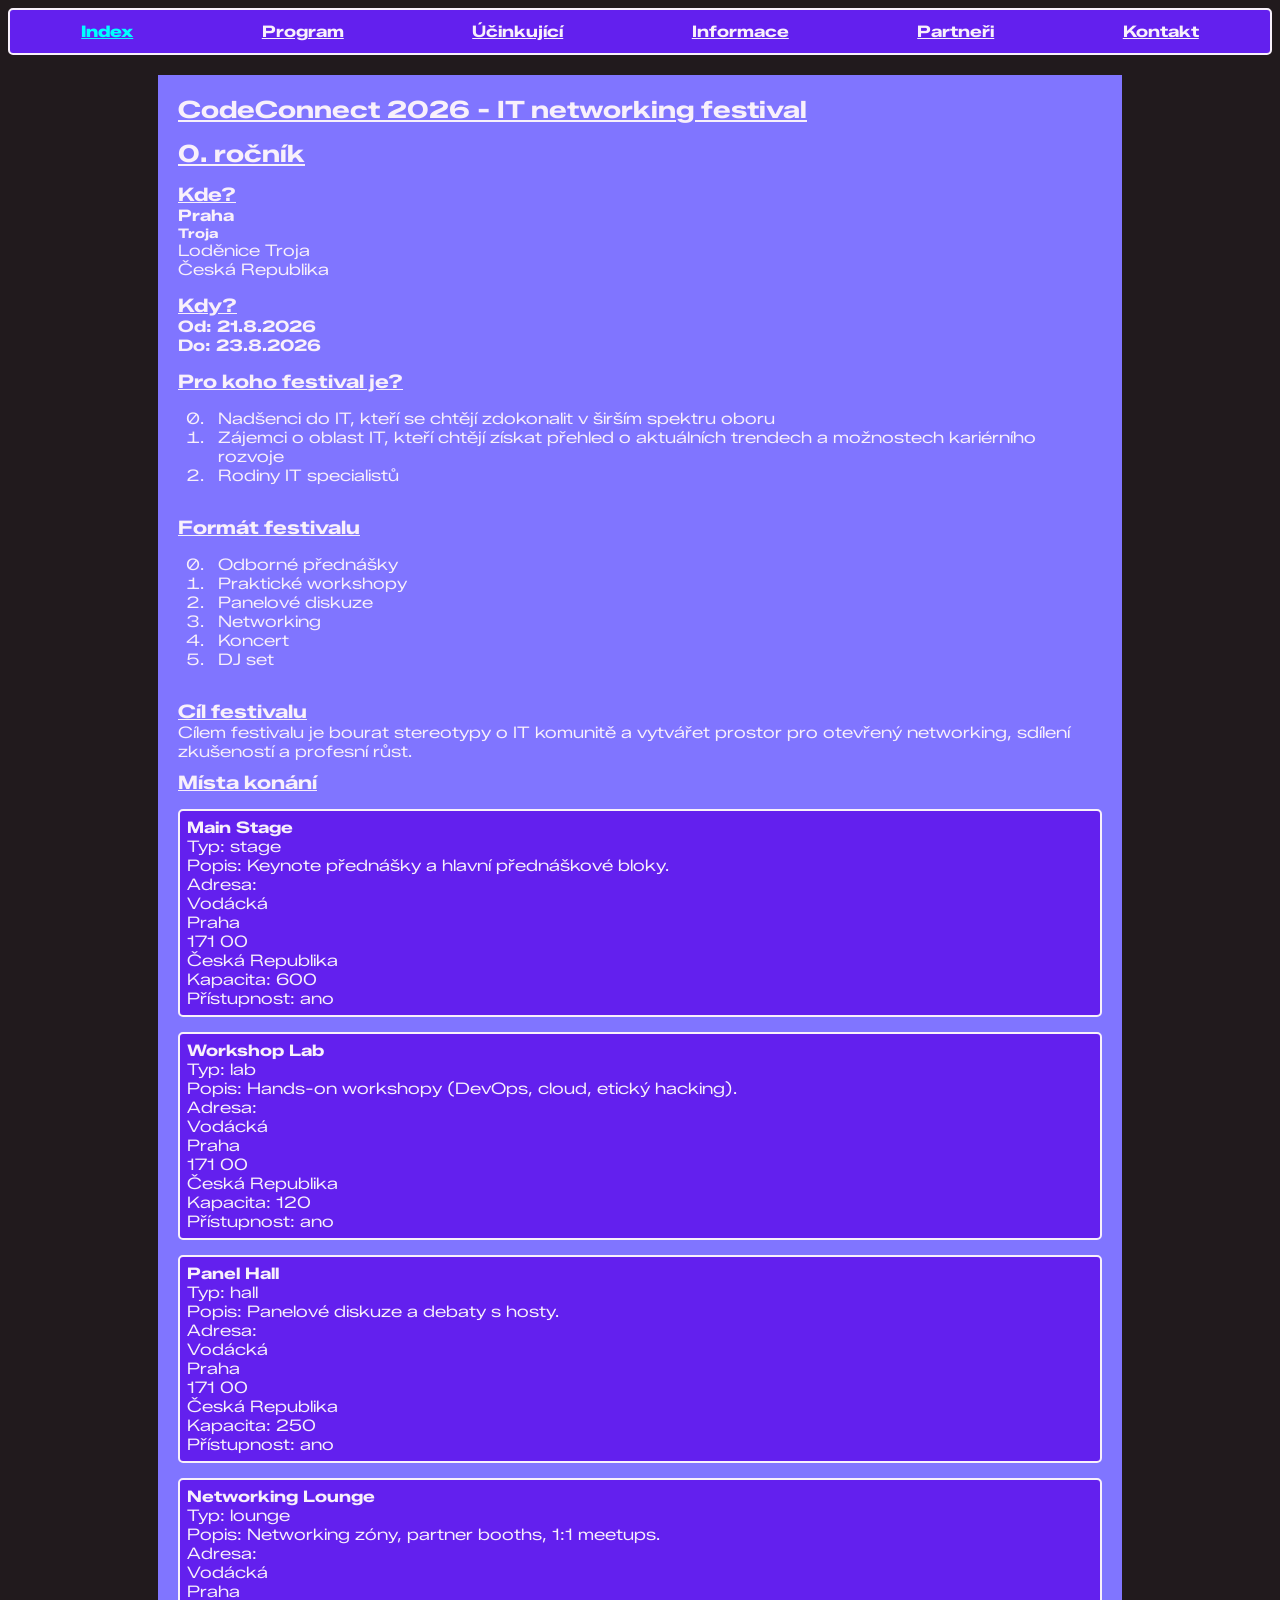
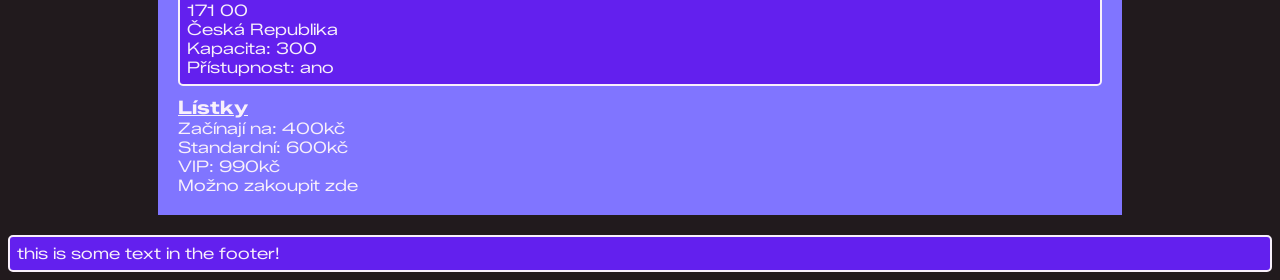
<file: web/index.html>
<!DOCTYPE html>
<html lang="en">

<head>
    <meta charset="UTF-8">
    <meta name="viewport" content="width=device-width, initial-scale=1.0">
    <link rel="stylesheet" href="style.css">
    <title>Festival</title>
    <link rel="preconnect" href="https://fonts.googleapis.com">
    <link rel="preconnect" href="https://fonts.gstatic.com" crossorigin>
    <link
        href="https://fonts.googleapis.com/css2?family=Zalando+Sans+Expanded:ital,wght@0,200..900;1,200..900&display=swap"
        rel="stylesheet">
</head>

<body>
    <header>
        <nav id="navbar" class="row">
            <div class="nav-button">
                <a class="nav-link active" href="index.html">Index</a>
            </div>
            <div class="nav-button">
                <a class="nav-link" href="program.html">Program</a>
            </div>
            <div class="nav-button">
                <a class="nav-link" href="performers.html">Účinkující</a>
            </div>
            <div class="nav-button">
                <a class="nav-link" href="practical.html">Informace</a>
            </div>
            <div class="nav-button">
                <a class="nav-link" href="partners.html">Partneři</a>
            </div>
            <div class="nav-button">
                <a class="nav-link" href="contact.html">Kontakt</a>
            </div>
        </nav>
    </header>
    <main>
        <section class="index">
            <h1>CodeConnect 2026 - IT networking festival</h1>
            <h2>0. ročník</h2>
            <div class="location">
                <h3>Kde?</h3>
                <h4>Praha</h4>
                <h5>Troja</h5>
                <p>Loděnice Troja</p>
                <p>Česká Republika</p>
            </div>
            <div class="dates">
                <h3>Kdy?</h3>
                <h4>Od: 21.8.2026</h4>
                <h4>Do: 23.8.2026</h4>
                <!-- <timezone>Europe/Prague</timezone> -->
            </div>
            <div class="audience">
                <h3>Pro koho festival je?</h3>
                <ol start="0">
                    <li>
                        <p>Nadšenci do IT, kteří se chtějí zdokonalit v širším spektru oboru</p>
                    </li>
                    <li>
                        <p>Zájemci o oblast IT, kteří chtějí získat přehled o aktuálních trendech a možnostech
                            kariérního rozvoje</p>
                    </li>
                    <li>
                        <p>Rodiny IT specialistů</p>
                    </li>
                </ol>
                <!-- <language>cs</language> -->
            </div>
            <div>
                <h3>Formát festivalu</h3>
                <ol start="0">
                    <li class="lecture">
                        <p>Odborné přednášky</p>
                    </li>
                    <li class="workshop">
                        <p>Praktické workshopy</p>
                    </li>
                    <li class="panel">
                        <p>Panelové diskuze</p>
                    </li>
                    <li class="networking">
                        <p>Networking</p>
                    </li>
                    <li class="concert">
                        <p>Koncert</p>
                    </li>
                    <li class="dj-set">
                        <p>DJ set</p>
                    </li>
                </ol>
            </div>
            <div class="mission">
                <h3>Cíl festivalu</h3>
                <p>Cílem festivalu je bourat stereotypy o IT komunitě a vytvářet prostor pro otevřený networking,
                    sdílení zkušeností a profesní růst.</p>
            </div>
        </section>
        <section xmlns:xs="http://www.w3.org/2001/XMLSchema" class="venues">
            <h3>Místa konání</h3>
            <div class="venue section-item" id="VEN-001"><a href="venues/venue-001.html">
                    <h4>Main Stage</h4>
                </a>
                <p class="type">Typ: stage</p>
                <p class="description">Popis: Keynote přednášky a hlavní přednáškové bloky.</p>
                <div class="address">
                    <p>Adresa:</p>
                    <p>Vodácká</p>
                    <p>Praha</p>
                    <p>171 00</p>
                    <p>Česká Republika</p>
                </div>
                <p class="capacity">Kapacita: 600</p>
                <p>Přístupnost: ano</p>
            </div>
            <div class="venue section-item" id="VEN-002"><a href="venues/venue-002.html">
                    <h4>Workshop Lab</h4>
                </a>
                <p class="type">Typ: lab</p>
                <p class="description">Popis: Hands-on workshopy (DevOps, cloud, etický hacking).</p>
                <div class="address">
                    <p>Adresa:</p>
                    <p>Vodácká</p>
                    <p>Praha</p>
                    <p>171 00</p>
                    <p>Česká Republika</p>
                </div>
                <p class="capacity">Kapacita: 120</p>
                <p>Přístupnost: ano</p>
            </div>
            <div class="venue section-item" id="VEN-003"><a href="venues/venue-003.html">
                    <h4>Panel Hall</h4>
                </a>
                <p class="type">Typ: hall</p>
                <p class="description">Popis: Panelové diskuze a debaty s hosty.</p>
                <div class="address">
                    <p>Adresa:</p>
                    <p>Vodácká</p>
                    <p>Praha</p>
                    <p>171 00</p>
                    <p>Česká Republika</p>
                </div>
                <p class="capacity">Kapacita: 250</p>
                <p>Přístupnost: ano</p>
            </div>
            <div class="venue section-item" id="VEN-004"><a href="venues/venue-004.html">
                    <h4>Networking Lounge</h4>
                </a>
                <p class="type">Typ: lounge</p>
                <p class="description">Popis: Networking zóny, partner booths, 1:1 meetups.</p>
                <div class="address">
                    <p>Adresa:</p>
                    <p>Vodácká</p>
                    <p>Praha</p>
                    <p>171 00</p>
                    <p>Česká Republika</p>
                </div>
                <p class="capacity">Kapacita: 300</p>
                <p>Přístupnost: ano</p>
            </div>
        </section>
        <section class="tickets">
            <div>
                <h3>Lístky</h3>
                <p class="starting-from">Začínají na: 400kč</p>
                <p class="standard">Standardní: 600kč</p>
                <p class="vip">VIP: 990kč</p>
                <a href="https://example.org/codeconnect/tickets">Možno zakoupit zde</a>
            </div>
        </section>
    </main>
    <footer>
        <p>this is some text in the footer!</p>
    </footer>
</body>

</html>
</file>
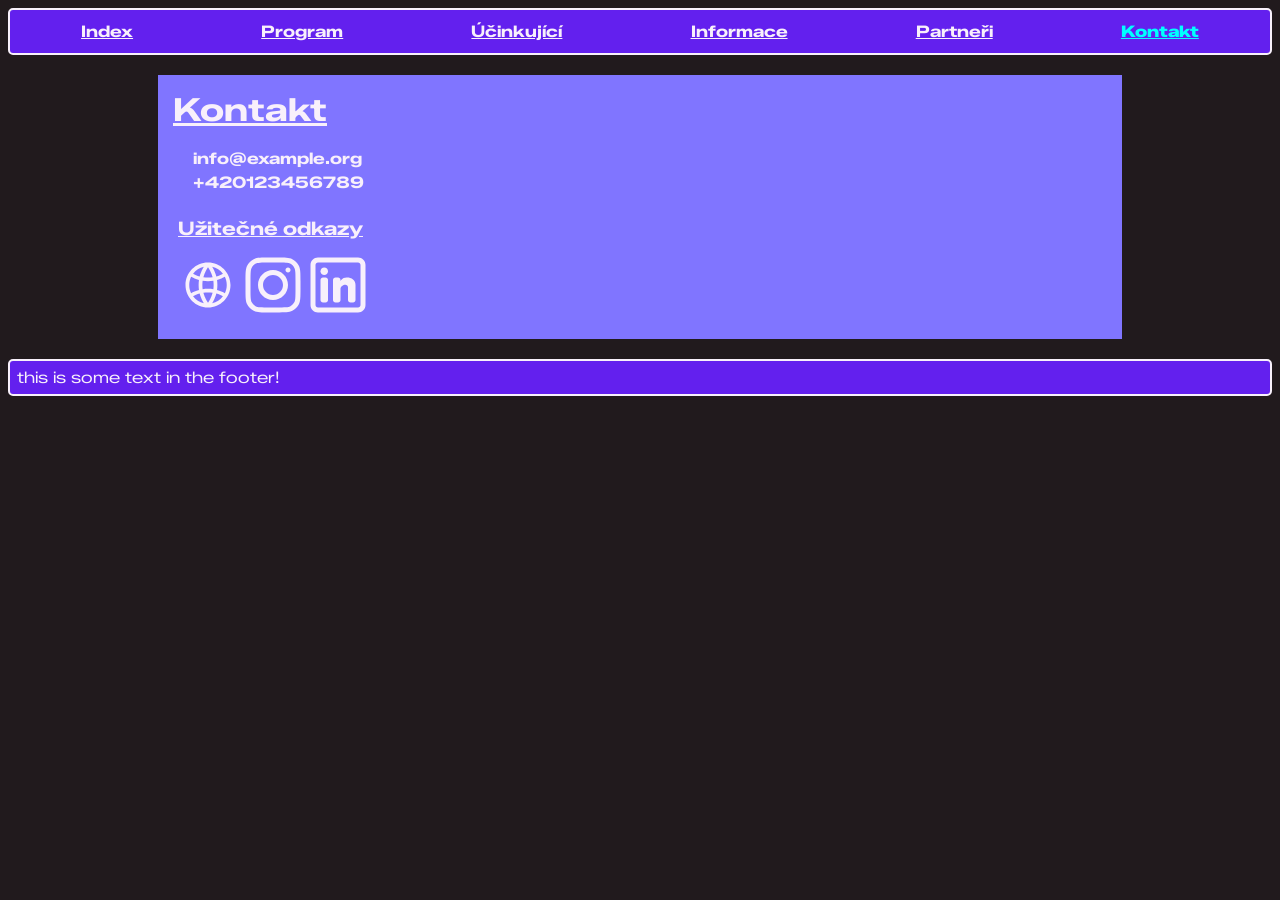
<file: web/contact.html>
<!DOCTYPE html>
<html lang="en">

<head>
    <meta charset="UTF-8">
    <meta name="viewport" content="width=device-width, initial-scale=1.0">
    <link rel="stylesheet" href="style.css">
    <title>Kontakt</title>
    <link rel="preconnect" href="https://fonts.googleapis.com">
    <link rel="preconnect" href="https://fonts.gstatic.com" crossorigin>
    <link
        href="https://fonts.googleapis.com/css2?family=Zalando+Sans+Expanded:ital,wght@0,200..900;1,200..900&display=swap"
        rel="stylesheet">
</head>

<body>
    <header>
        <nav id="navbar" class="row">
            <div class="nav-button">
                <a class="nav-link" href="index.html">Index</a>
            </div>
            <div class="nav-button">
                <a class="nav-link" href="program.html">Program</a>
            </div>
            <div class="nav-button">
                <a class="nav-link" href="performers.html">Účinkující</a>
            </div>
            <div class="nav-button">
                <a class="nav-link" href="practical.html">Informace</a>
            </div>
            <div class="nav-button">
                <a class="nav-link" href="partners.html">Partneři</a>
            </div>
            <div class="nav-button">
                <a class="nav-link active" href="contact.html">Kontakt</a>
            </div>
        </nav>
    </header>
    <main>
        <h1>Kontakt</h1>
        <article class="">
            <a href="mailto:info@example.org">
                <h4>info@example.org</h3>
            </a>
            <a href="tel:+420123456789">
                <h4 class="m-top">+420123456789</h3>
            </a>
        </article>
        <section class="links">
            <h3>Užitečné odkazy</h3>
            <div class="link-icons row row-gap">
                <a href="https://example.org/codeconnect" class="link-icon" id="website-icon">
                    <svg xmlns="http://www.w3.org/2000/svg" width="60px" height="60px" viewBox="0 0 24 24" fill="none">
                        <path fill-rule="evenodd" clip-rule="evenodd"
                            d="M9.83824 18.4467C10.0103 18.7692 10.1826 19.0598 10.3473 19.3173C8.59745 18.9238 7.07906 17.9187 6.02838 16.5383C6.72181 16.1478 7.60995 15.743 8.67766 15.4468C8.98112 16.637 9.40924 17.6423 9.83824 18.4467ZM11.1618 17.7408C10.7891 17.0421 10.4156 16.1695 10.1465 15.1356C10.7258 15.0496 11.3442 15 12.0001 15C12.6559 15 13.2743 15.0496 13.8535 15.1355C13.5844 16.1695 13.2109 17.0421 12.8382 17.7408C12.5394 18.3011 12.2417 18.7484 12 19.0757C11.7583 18.7484 11.4606 18.3011 11.1618 17.7408ZM9.75 12C9.75 12.5841 9.7893 13.1385 9.8586 13.6619C10.5269 13.5594 11.2414 13.5 12.0001 13.5C12.7587 13.5 13.4732 13.5593 14.1414 13.6619C14.2107 13.1384 14.25 12.5841 14.25 12C14.25 11.4159 14.2107 10.8616 14.1414 10.3381C13.4732 10.4406 12.7587 10.5 12.0001 10.5C11.2414 10.5 10.5269 10.4406 9.8586 10.3381C9.7893 10.8615 9.75 11.4159 9.75 12ZM8.38688 10.0288C8.29977 10.6478 8.25 11.3054 8.25 12C8.25 12.6946 8.29977 13.3522 8.38688 13.9712C7.11338 14.3131 6.05882 14.7952 5.24324 15.2591C4.76698 14.2736 4.5 13.168 4.5 12C4.5 10.832 4.76698 9.72644 5.24323 8.74088C6.05872 9.20472 7.1133 9.68686 8.38688 10.0288ZM10.1465 8.86445C10.7258 8.95042 11.3442 9 12.0001 9C12.6559 9 13.2743 8.95043 13.8535 8.86447C13.5844 7.83055 13.2109 6.95793 12.8382 6.2592C12.5394 5.69894 12.2417 5.25156 12 4.92432C11.7583 5.25156 11.4606 5.69894 11.1618 6.25918C10.7891 6.95791 10.4156 7.83053 10.1465 8.86445ZM15.6131 10.0289C15.7002 10.6479 15.75 11.3055 15.75 12C15.75 12.6946 15.7002 13.3521 15.6131 13.9711C16.8866 14.3131 17.9412 14.7952 18.7568 15.2591C19.233 14.2735 19.5 13.1679 19.5 12C19.5 10.8321 19.233 9.72647 18.7568 8.74093C17.9413 9.20477 16.8867 9.6869 15.6131 10.0289ZM17.9716 7.46178C17.2781 7.85231 16.39 8.25705 15.3224 8.55328C15.0189 7.36304 14.5908 6.35769 14.1618 5.55332C13.9897 5.23077 13.8174 4.94025 13.6527 4.6827C15.4026 5.07623 16.921 6.08136 17.9716 7.46178ZM8.67765 8.55325C7.61001 8.25701 6.7219 7.85227 6.02839 7.46173C7.07906 6.08134 8.59745 5.07623 10.3472 4.6827C10.1826 4.94025 10.0103 5.23076 9.83823 5.5533C9.40924 6.35767 8.98112 7.36301 8.67765 8.55325ZM15.3224 15.4467C15.0189 16.637 14.5908 17.6423 14.1618 18.4467C13.9897 18.7692 13.8174 19.0598 13.6527 19.3173C15.4026 18.9238 16.921 17.9186 17.9717 16.5382C17.2782 16.1477 16.3901 15.743 15.3224 15.4467ZM12 21C16.9706 21 21 16.9706 21 12C21 7.02944 16.9706 3 12 3C7.02944 3 3 7.02944 3 12C3 16.9706 7.02944 21 12 21Z"
                            fill="#080341" />
                    </svg>
                </a>
                <a href="https://instagram.com/codeconnect" class="link-icon" id="instagram-icon">
                    <svg width="60px" height="60px" viewBox="0 0 24 24" fill="none" xmlns="http://www.w3.org/2000/svg">
                        <path fill-rule="evenodd" clip-rule="evenodd"
                            d="M12 18C15.3137 18 18 15.3137 18 12C18 8.68629 15.3137 6 12 6C8.68629 6 6 8.68629 6 12C6 15.3137 8.68629 18 12 18ZM12 16C14.2091 16 16 14.2091 16 12C16 9.79086 14.2091 8 12 8C9.79086 8 8 9.79086 8 12C8 14.2091 9.79086 16 12 16Z"
                            fill="#0F0F0F" />
                        <path
                            d="M18 5C17.4477 5 17 5.44772 17 6C17 6.55228 17.4477 7 18 7C18.5523 7 19 6.55228 19 6C19 5.44772 18.5523 5 18 5Z"
                            fill="#0F0F0F" />
                        <path fill-rule="evenodd" clip-rule="evenodd"
                            d="M1.65396 4.27606C1 5.55953 1 7.23969 1 10.6V13.4C1 16.7603 1 18.4405 1.65396 19.7239C2.2292 20.8529 3.14708 21.7708 4.27606 22.346C5.55953 23 7.23969 23 10.6 23H13.4C16.7603 23 18.4405 23 19.7239 22.346C20.8529 21.7708 21.7708 20.8529 22.346 19.7239C23 18.4405 23 16.7603 23 13.4V10.6C23 7.23969 23 5.55953 22.346 4.27606C21.7708 3.14708 20.8529 2.2292 19.7239 1.65396C18.4405 1 16.7603 1 13.4 1H10.6C7.23969 1 5.55953 1 4.27606 1.65396C3.14708 2.2292 2.2292 3.14708 1.65396 4.27606ZM13.4 3H10.6C8.88684 3 7.72225 3.00156 6.82208 3.0751C5.94524 3.14674 5.49684 3.27659 5.18404 3.43597C4.43139 3.81947 3.81947 4.43139 3.43597 5.18404C3.27659 5.49684 3.14674 5.94524 3.0751 6.82208C3.00156 7.72225 3 8.88684 3 10.6V13.4C3 15.1132 3.00156 16.2777 3.0751 17.1779C3.14674 18.0548 3.27659 18.5032 3.43597 18.816C3.81947 19.5686 4.43139 20.1805 5.18404 20.564C5.49684 20.7234 5.94524 20.8533 6.82208 20.9249C7.72225 20.9984 8.88684 21 10.6 21H13.4C15.1132 21 16.2777 20.9984 17.1779 20.9249C18.0548 20.8533 18.5032 20.7234 18.816 20.564C19.5686 20.1805 20.1805 19.5686 20.564 18.816C20.7234 18.5032 20.8533 18.0548 20.9249 17.1779C20.9984 16.2777 21 15.1132 21 13.4V10.6C21 8.88684 20.9984 7.72225 20.9249 6.82208C20.8533 5.94524 20.7234 5.49684 20.564 5.18404C20.1805 4.43139 19.5686 3.81947 18.816 3.43597C18.5032 3.27659 18.0548 3.14674 17.1779 3.0751C16.2777 3.00156 15.1132 3 13.4 3Z"
                            fill="#0F0F0F" />
                    </svg>
                </a>
                <a href="https://linkedin.com/company/codeconnect" class="link-icon" id="linkedin-icon">
                    <svg xmlns="http://www.w3.org/2000/svg" width="60px" height="60px" viewBox="0 0 24 24" fill="none">
                        <path
                            d="M6.5 8C7.32843 8 8 7.32843 8 6.5C8 5.67157 7.32843 5 6.5 5C5.67157 5 5 5.67157 5 6.5C5 7.32843 5.67157 8 6.5 8Z"
                            fill="#0F0F0F" />
                        <path
                            d="M5 10C5 9.44772 5.44772 9 6 9H7C7.55228 9 8 9.44771 8 10V18C8 18.5523 7.55228 19 7 19H6C5.44772 19 5 18.5523 5 18V10Z"
                            fill="#0F0F0F" />
                        <path
                            d="M11 19H12C12.5523 19 13 18.5523 13 18V13.5C13 12 16 11 16 13V18.0004C16 18.5527 16.4477 19 17 19H18C18.5523 19 19 18.5523 19 18V12C19 10 17.5 9 15.5 9C13.5 9 13 10.5 13 10.5V10C13 9.44771 12.5523 9 12 9H11C10.4477 9 10 9.44772 10 10V18C10 18.5523 10.4477 19 11 19Z"
                            fill="#0F0F0F" />
                        <path fill-rule="evenodd" clip-rule="evenodd"
                            d="M20 1C21.6569 1 23 2.34315 23 4V20C23 21.6569 21.6569 23 20 23H4C2.34315 23 1 21.6569 1 20V4C1 2.34315 2.34315 1 4 1H20ZM20 3C20.5523 3 21 3.44772 21 4V20C21 20.5523 20.5523 21 20 21H4C3.44772 21 3 20.5523 3 20V4C3 3.44772 3.44772 3 4 3H20Z"
                            fill="#0F0F0F" />
                    </svg>
                </a>
            </div>
        </section>
    </main>
    <footer>
        <p>this is some text in the footer!</p>
    </footer>
</body>

</html>
</file>
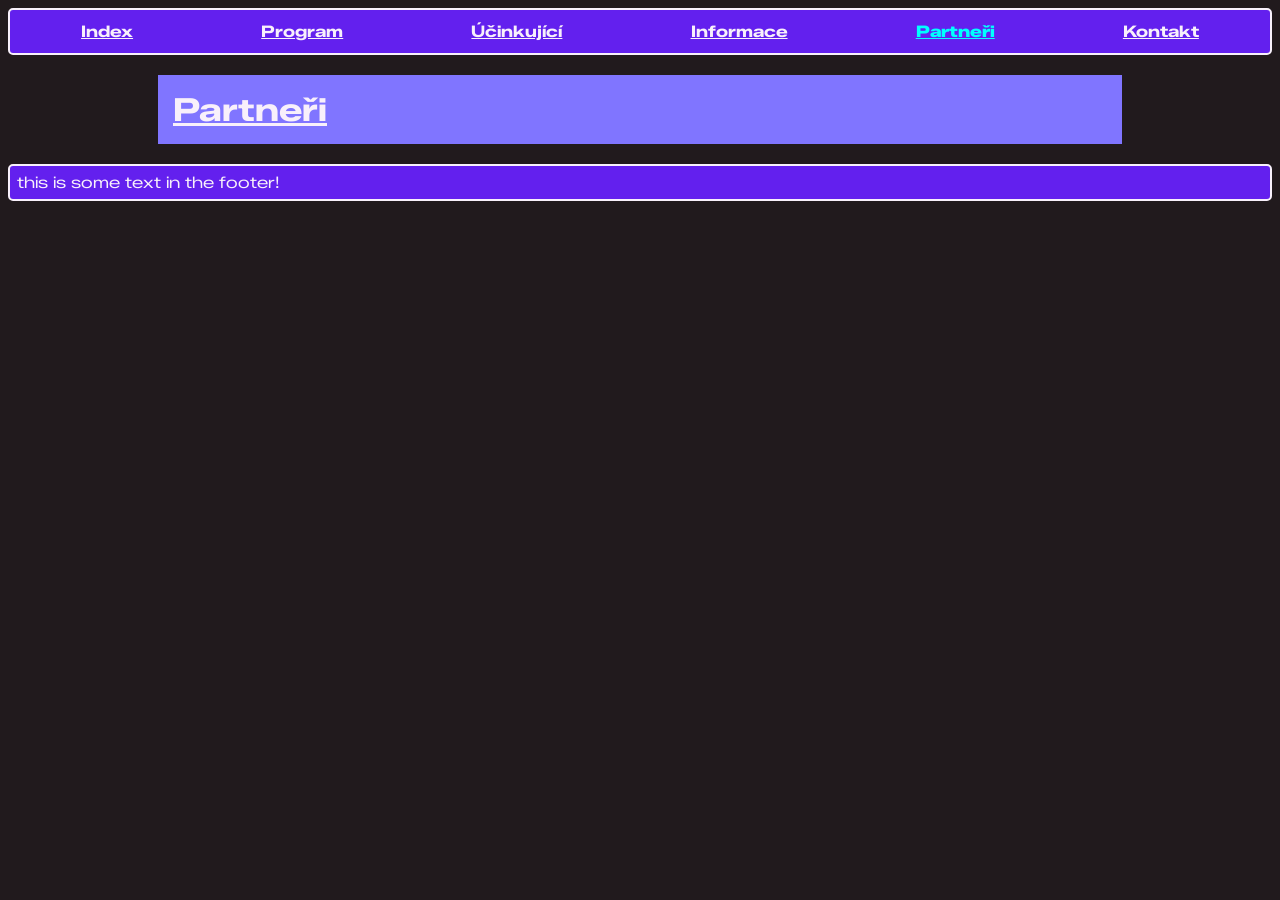
<file: web/partners.html>
<!DOCTYPE html>
<html lang="en">

<head>
    <meta charset="UTF-8">
    <meta name="viewport" content="width=device-width, initial-scale=1.0">
    <link rel="stylesheet" href="style.css">
    <title>Partneři</title>
    <link rel="preconnect" href="https://fonts.googleapis.com">
    <link rel="preconnect" href="https://fonts.gstatic.com" crossorigin>
    <link
        href="https://fonts.googleapis.com/css2?family=Zalando+Sans+Expanded:ital,wght@0,200..900;1,200..900&display=swap"
        rel="stylesheet">
</head>

<body>
    <header>
        <nav id="navbar" class="row">
            <div class="nav-button">
                <a class="nav-link" href="index.html">Index</a>
            </div>
            <div class="nav-button">
                <a class="nav-link" href="program.html">Program</a>
            </div>
            <div class="nav-button">
                <a class="nav-link" href="performers.html">Účinkující</a>
            </div>
            <div class="nav-button">
                <a class="nav-link" href="practical.html">Informace</a>
            </div>
            <div class="nav-button">
                <a class="nav-link active" href="partners.html">Partneři</a>
            </div>
            <div class="nav-button">
                <a class="nav-link" href="contact.html">Kontakt</a>
            </div>
        </nav>
    </header>
    <main>
        <h1>Partneři</h1>
    </main>
    <footer>
        <p>this is some text in the footer!</p>
    </footer>
</body>

</html>
</file>
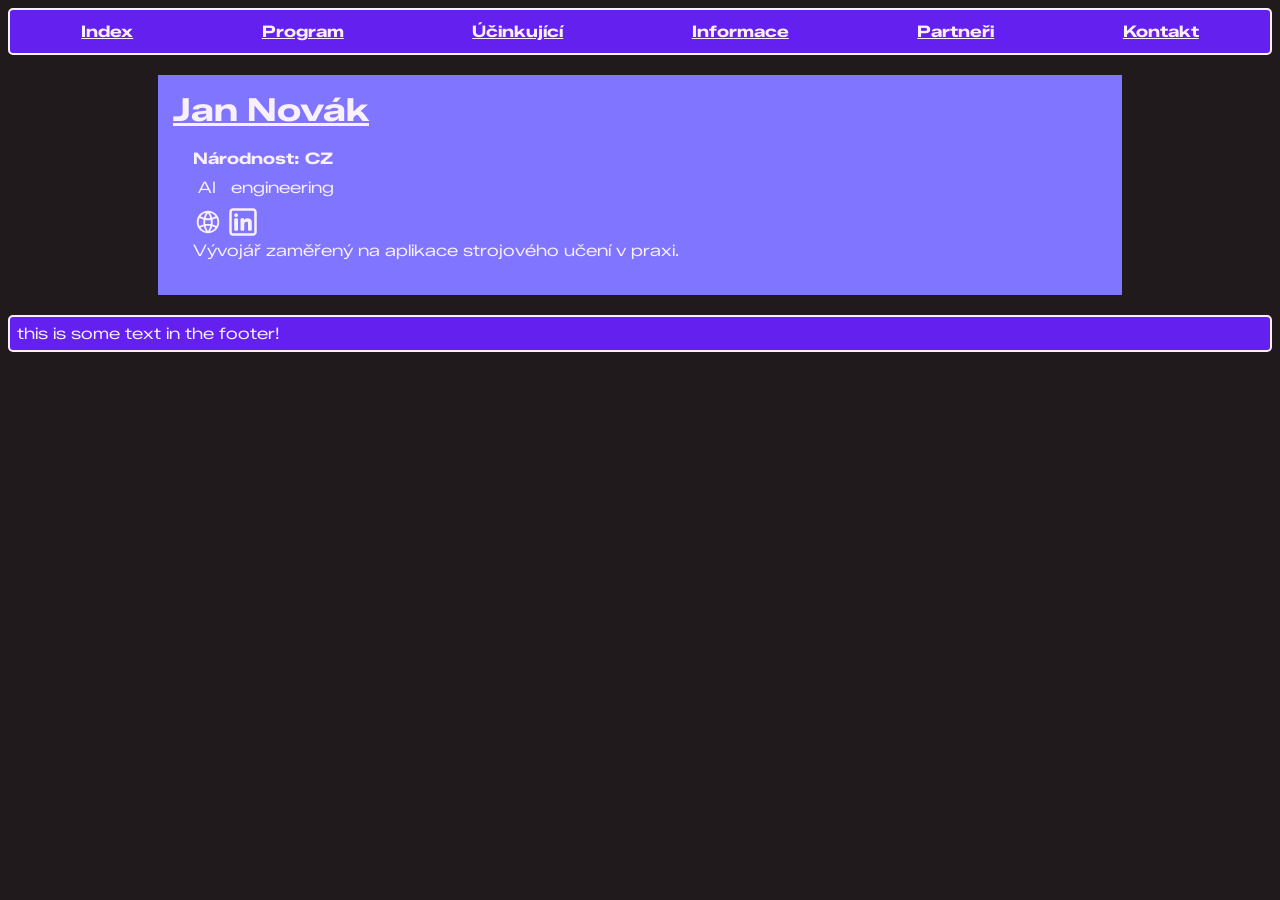
<file: web/performer-detail.html>
<!DOCTYPE html>
<html lang="en">

<head>
    <meta charset="UTF-8">
    <meta name="viewport" content="width=device-width, initial-scale=1.0">
    <link rel="stylesheet" href="style.css">
    <title>Jan Novák</title>
    <link rel="preconnect" href="https://fonts.googleapis.com">
    <link rel="preconnect" href="https://fonts.gstatic.com" crossorigin>
    <link
        href="https://fonts.googleapis.com/css2?family=Zalando+Sans+Expanded:ital,wght@0,200..900;1,200..900&display=swap"
        rel="stylesheet">
</head>

<body>
    <header>
        <nav id="navbar" class="row">
            <div class="nav-button">
                <a class="nav-link" href="index.html">Index</a>
            </div>
            <div class="nav-button">
                <a class="nav-link" href="program.html">Program</a>
            </div>
            <div class="nav-button">
                <a class="nav-link" href="performers.html">Účinkující</a>
            </div>
            <div class="nav-button">
                <a class="nav-link" href="practical.html">Informace</a>
            </div>
            <div class="nav-button">
                <a class="nav-link" href="partners.html">Partneři</a>
            </div>
            <div class="nav-button">
                <a class="nav-link" href="contact.html">Kontakt</a>
            </div>
        </nav>
    </header>
    <main>
        <h1>Jan Novák</h1>
        <article id="PER-001">
            <h4>Národnost: CZ</h4>
            <div class="tags row row-gap m-top">
                <div class="tag">
                    <p>AI</p>
                </div>
                <div class="tag">
                    <p>engineering</p>
                </div>
            </div>
            <div class="link-icons row row-gap m-top"><a href="https://example.org/jan-novak" class="link-icon"
                    id="website-icon"><svg xmlns="http://www.w3.org/2000/svg" width="30px" height="30px"
                        viewBox="0 0 24 24" fill="none">
                        <path fill-rule="evenodd" clip-rule="evenodd"
                            d="M9.83824 18.4467C10.0103 18.7692 10.1826 19.0598 10.3473 19.3173C8.59745 18.9238 7.07906 17.9187 6.02838 16.5383C6.72181 16.1478 7.60995 15.743 8.67766 15.4468C8.98112 16.637 9.40924 17.6423 9.83824 18.4467ZM11.1618 17.7408C10.7891 17.0421 10.4156 16.1695 10.1465 15.1356C10.7258 15.0496 11.3442 15 12.0001 15C12.6559 15 13.2743 15.0496 13.8535 15.1355C13.5844 16.1695 13.2109 17.0421 12.8382 17.7408C12.5394 18.3011 12.2417 18.7484 12 19.0757C11.7583 18.7484 11.4606 18.3011 11.1618 17.7408ZM9.75 12C9.75 12.5841 9.7893 13.1385 9.8586 13.6619C10.5269 13.5594 11.2414 13.5 12.0001 13.5C12.7587 13.5 13.4732 13.5593 14.1414 13.6619C14.2107 13.1384 14.25 12.5841 14.25 12C14.25 11.4159 14.2107 10.8616 14.1414 10.3381C13.4732 10.4406 12.7587 10.5 12.0001 10.5C11.2414 10.5 10.5269 10.4406 9.8586 10.3381C9.7893 10.8615 9.75 11.4159 9.75 12ZM8.38688 10.0288C8.29977 10.6478 8.25 11.3054 8.25 12C8.25 12.6946 8.29977 13.3522 8.38688 13.9712C7.11338 14.3131 6.05882 14.7952 5.24324 15.2591C4.76698 14.2736 4.5 13.168 4.5 12C4.5 10.832 4.76698 9.72644 5.24323 8.74088C6.05872 9.20472 7.1133 9.68686 8.38688 10.0288ZM10.1465 8.86445C10.7258 8.95042 11.3442 9 12.0001 9C12.6559 9 13.2743 8.95043 13.8535 8.86447C13.5844 7.83055 13.2109 6.95793 12.8382 6.2592C12.5394 5.69894 12.2417 5.25156 12 4.92432C11.7583 5.25156 11.4606 5.69894 11.1618 6.25918C10.7891 6.95791 10.4156 7.83053 10.1465 8.86445ZM15.6131 10.0289C15.7002 10.6479 15.75 11.3055 15.75 12C15.75 12.6946 15.7002 13.3521 15.6131 13.9711C16.8866 14.3131 17.9412 14.7952 18.7568 15.2591C19.233 14.2735 19.5 13.1679 19.5 12C19.5 10.8321 19.233 9.72647 18.7568 8.74093C17.9413 9.20477 16.8867 9.6869 15.6131 10.0289ZM17.9716 7.46178C17.2781 7.85231 16.39 8.25705 15.3224 8.55328C15.0189 7.36304 14.5908 6.35769 14.1618 5.55332C13.9897 5.23077 13.8174 4.94025 13.6527 4.6827C15.4026 5.07623 16.921 6.08136 17.9716 7.46178ZM8.67765 8.55325C7.61001 8.25701 6.7219 7.85227 6.02839 7.46173C7.07906 6.08134 8.59745 5.07623 10.3472 4.6827C10.1826 4.94025 10.0103 5.23076 9.83823 5.5533C9.40924 6.35767 8.98112 7.36301 8.67765 8.55325ZM15.3224 15.4467C15.0189 16.637 14.5908 17.6423 14.1618 18.4467C13.9897 18.7692 13.8174 19.0598 13.6527 19.3173C15.4026 18.9238 16.921 17.9186 17.9717 16.5382C17.2782 16.1477 16.3901 15.743 15.3224 15.4467ZM12 21C16.9706 21 21 16.9706 21 12C21 7.02944 16.9706 3 12 3C7.02944 3 3 7.02944 3 12C3 16.9706 7.02944 21 12 21Z"
                            fill="#080341" />
                    </svg></a><a href="https://linkedin.com/in/jannovak" class="link-icon" id="linkedin-icon"><svg
                        xmlns="http://www.w3.org/2000/svg" width="30px" height="30px" viewBox="0 0 24 24" fill="none">
                        <path
                            d="M6.5 8C7.32843 8 8 7.32843 8 6.5C8 5.67157 7.32843 5 6.5 5C5.67157 5 5 5.67157 5 6.5C5 7.32843 5.67157 8 6.5 8Z"
                            fill="#0F0F0F" />
                        <path
                            d="M5 10C5 9.44772 5.44772 9 6 9H7C7.55228 9 8 9.44771 8 10V18C8 18.5523 7.55228 19 7 19H6C5.44772 19 5 18.5523 5 18V10Z"
                            fill="#0F0F0F" />
                        <path
                            d="M11 19H12C12.5523 19 13 18.5523 13 18V13.5C13 12 16 11 16 13V18.0004C16 18.5527 16.4477 19 17 19H18C18.5523 19 19 18.5523 19 18V12C19 10 17.5 9 15.5 9C13.5 9 13 10.5 13 10.5V10C13 9.44771 12.5523 9 12 9H11C10.4477 9 10 9.44772 10 10V18C10 18.5523 10.4477 19 11 19Z"
                            fill="#0F0F0F" />
                        <path fill-rule="evenodd" clip-rule="evenodd"
                            d="M20 1C21.6569 1 23 2.34315 23 4V20C23 21.6569 21.6569 23 20 23H4C2.34315 23 1 21.6569 1 20V4C1 2.34315 2.34315 1 4 1H20ZM20 3C20.5523 3 21 3.44772 21 4V20C21 20.5523 20.5523 21 20 21H4C3.44772 21 3 20.5523 3 20V4C3 3.44772 3.44772 3 4 3H20Z"
                            fill="#0F0F0F" />
                    </svg></a></div>
            <p>Vývojář zaměřený na aplikace strojového učení v praxi.</p>
        </article>
    </main>
    <footer>
        <p>this is some text in the footer!</p>
    </footer>
</body>

</html>
<!-- <performer id="PER-001">
    <name>Jan Novák</name>
    <country>CZ</country>
    <tags>
        <tag>AI</tag>
        <tag>engineering</tag>
    </tags>
    <bio>Vývojář zaměřený na aplikace strojového učení v praxi.</bio>
    <links>
        <website>https://example.org/jan-novak</website>
        <linkedin>https://linkedin.com/in/jannovak</linkedin>
    </links>
</performer> -->
</file>
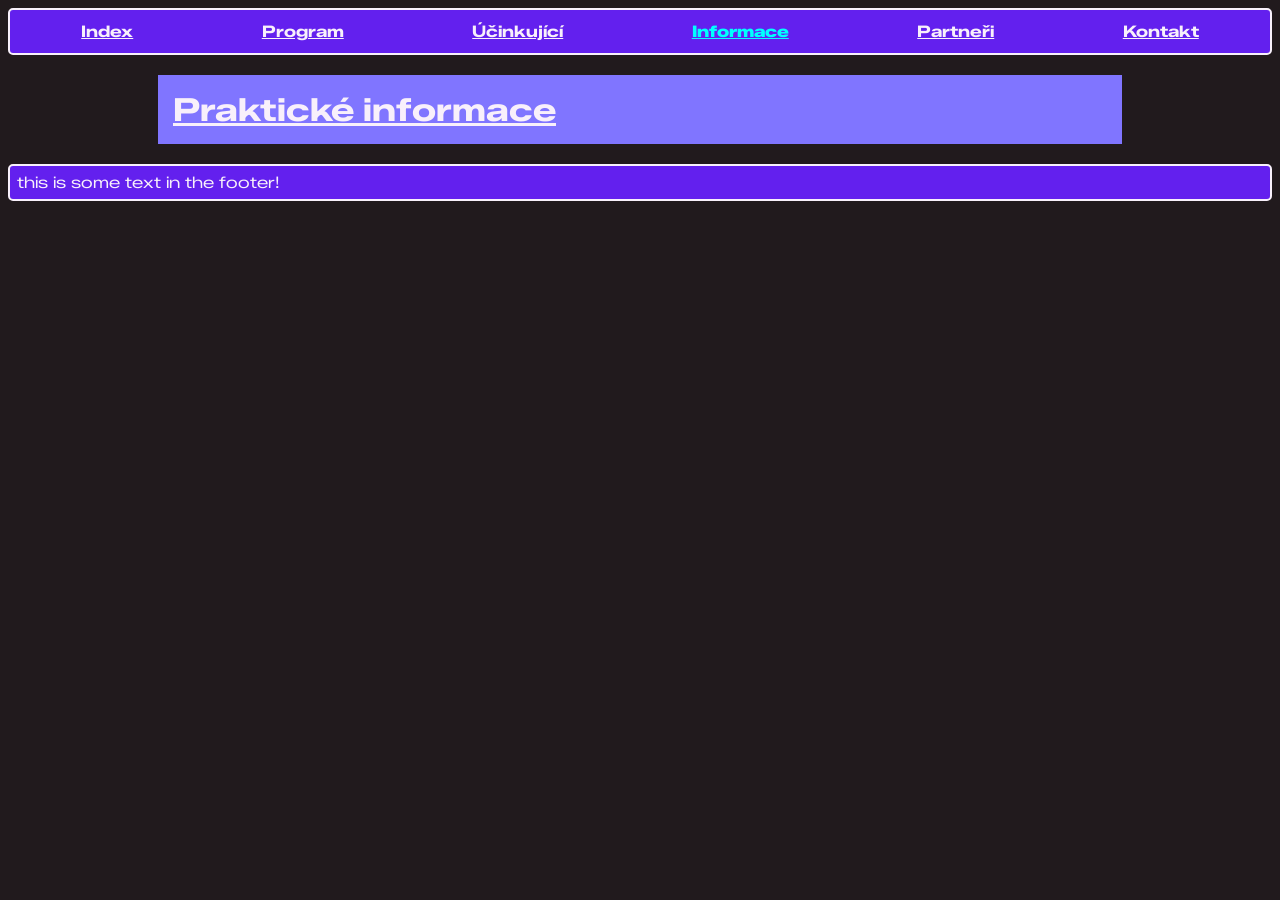
<file: web/practical.html>
<!DOCTYPE html>
<html lang="en">

<head>
    <meta charset="UTF-8">
    <meta name="viewport" content="width=device-width, initial-scale=1.0">
    <link rel="stylesheet" href="style.css">
    <title>Praktické informace</title>
    <link rel="preconnect" href="https://fonts.googleapis.com">
    <link rel="preconnect" href="https://fonts.gstatic.com" crossorigin>
    <link
        href="https://fonts.googleapis.com/css2?family=Zalando+Sans+Expanded:ital,wght@0,200..900;1,200..900&display=swap"
        rel="stylesheet">
</head>

<body>
    <header>
        <nav id="navbar" class="row">
            <div class="nav-button">
                <a class="nav-link" href="index.html">Index</a>
            </div>
            <div class="nav-button">
                <a class="nav-link" href="program.html">Program</a>
            </div>
            <div class="nav-button">
                <a class="nav-link" href="performers.html">Účinkující</a>
            </div>
            <div class="nav-button">
                <a class="nav-link active" href="practical.html">Informace</a>
            </div>
            <div class="nav-button">
                <a class="nav-link" href="partners.html">Partneři</a>
            </div>
            <div class="nav-button">
                <a class="nav-link" href="contact.html">Kontakt</a>
            </div>
        </nav>
    </header>
    <main>
        <h1>Praktické informace</h1>
    </main>
    <footer>
        <p>this is some text in the footer!</p>
    </footer>
</body>

</html>
</file>
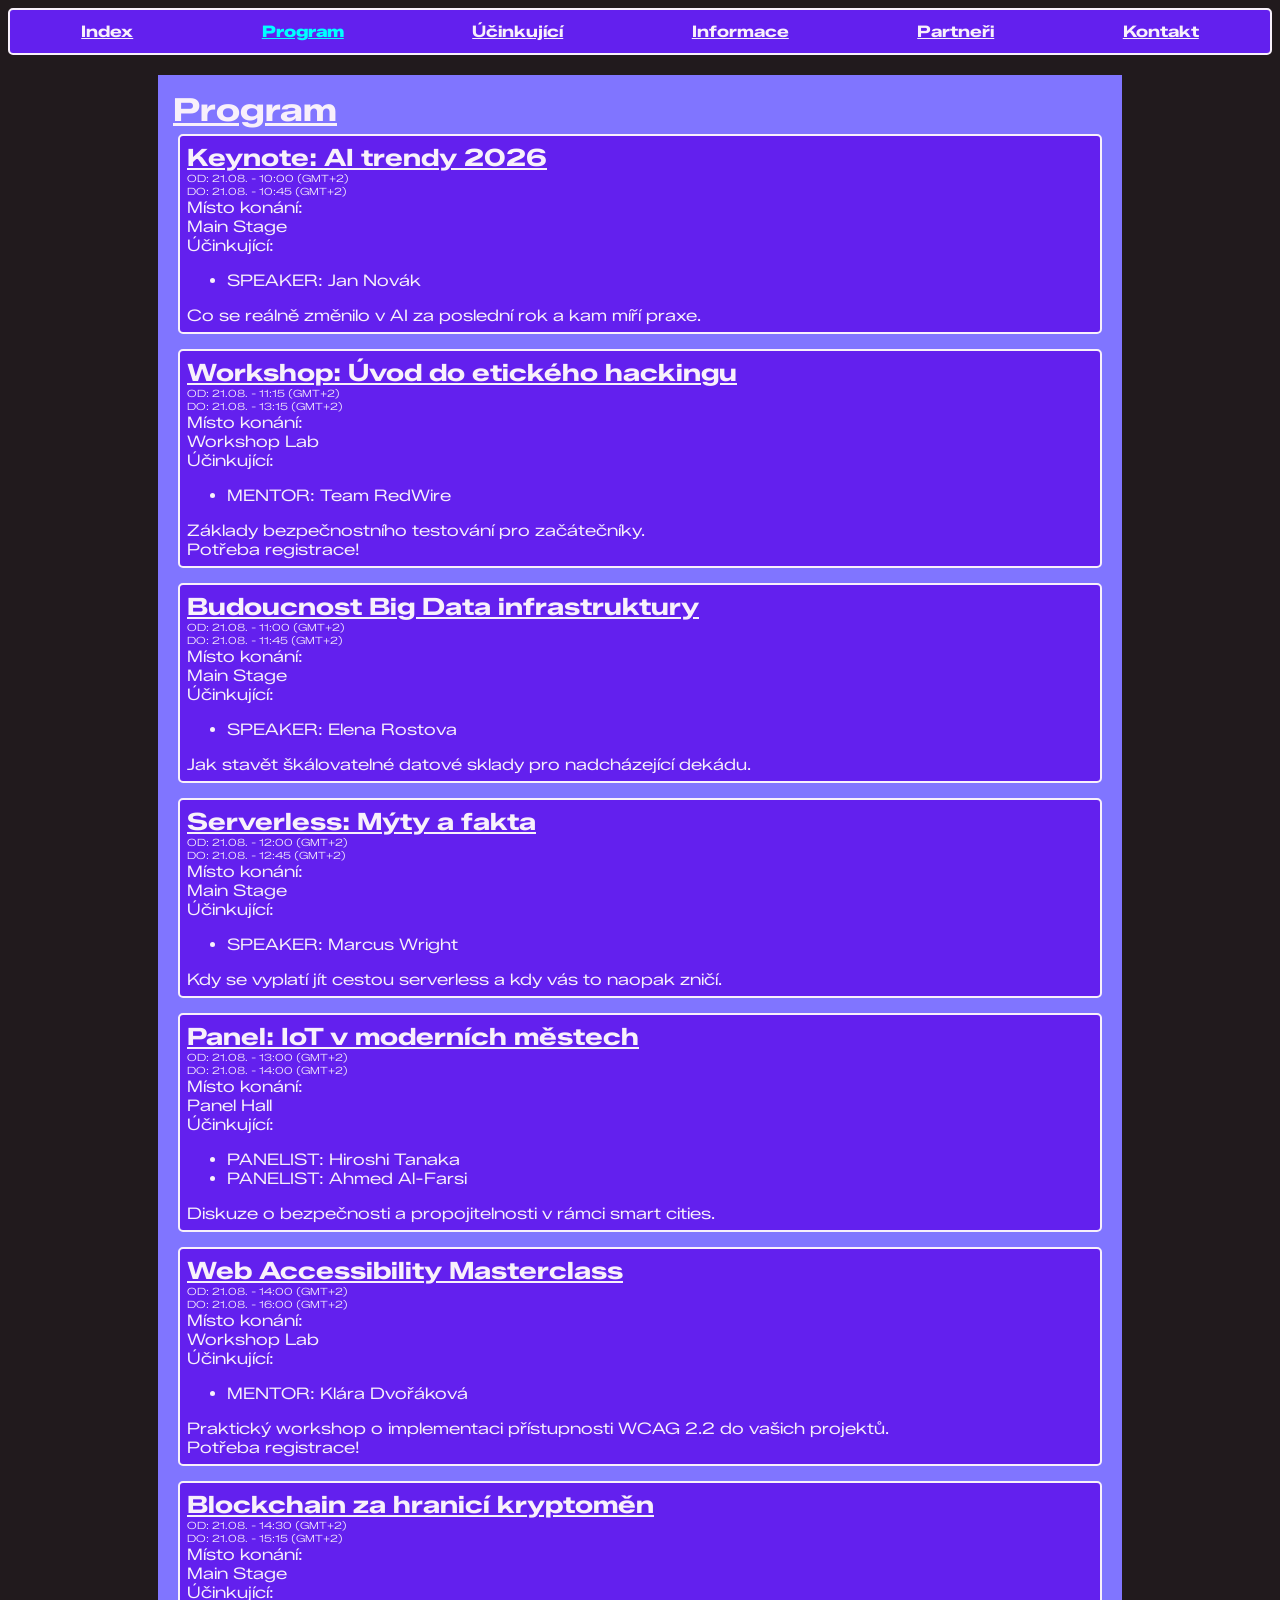
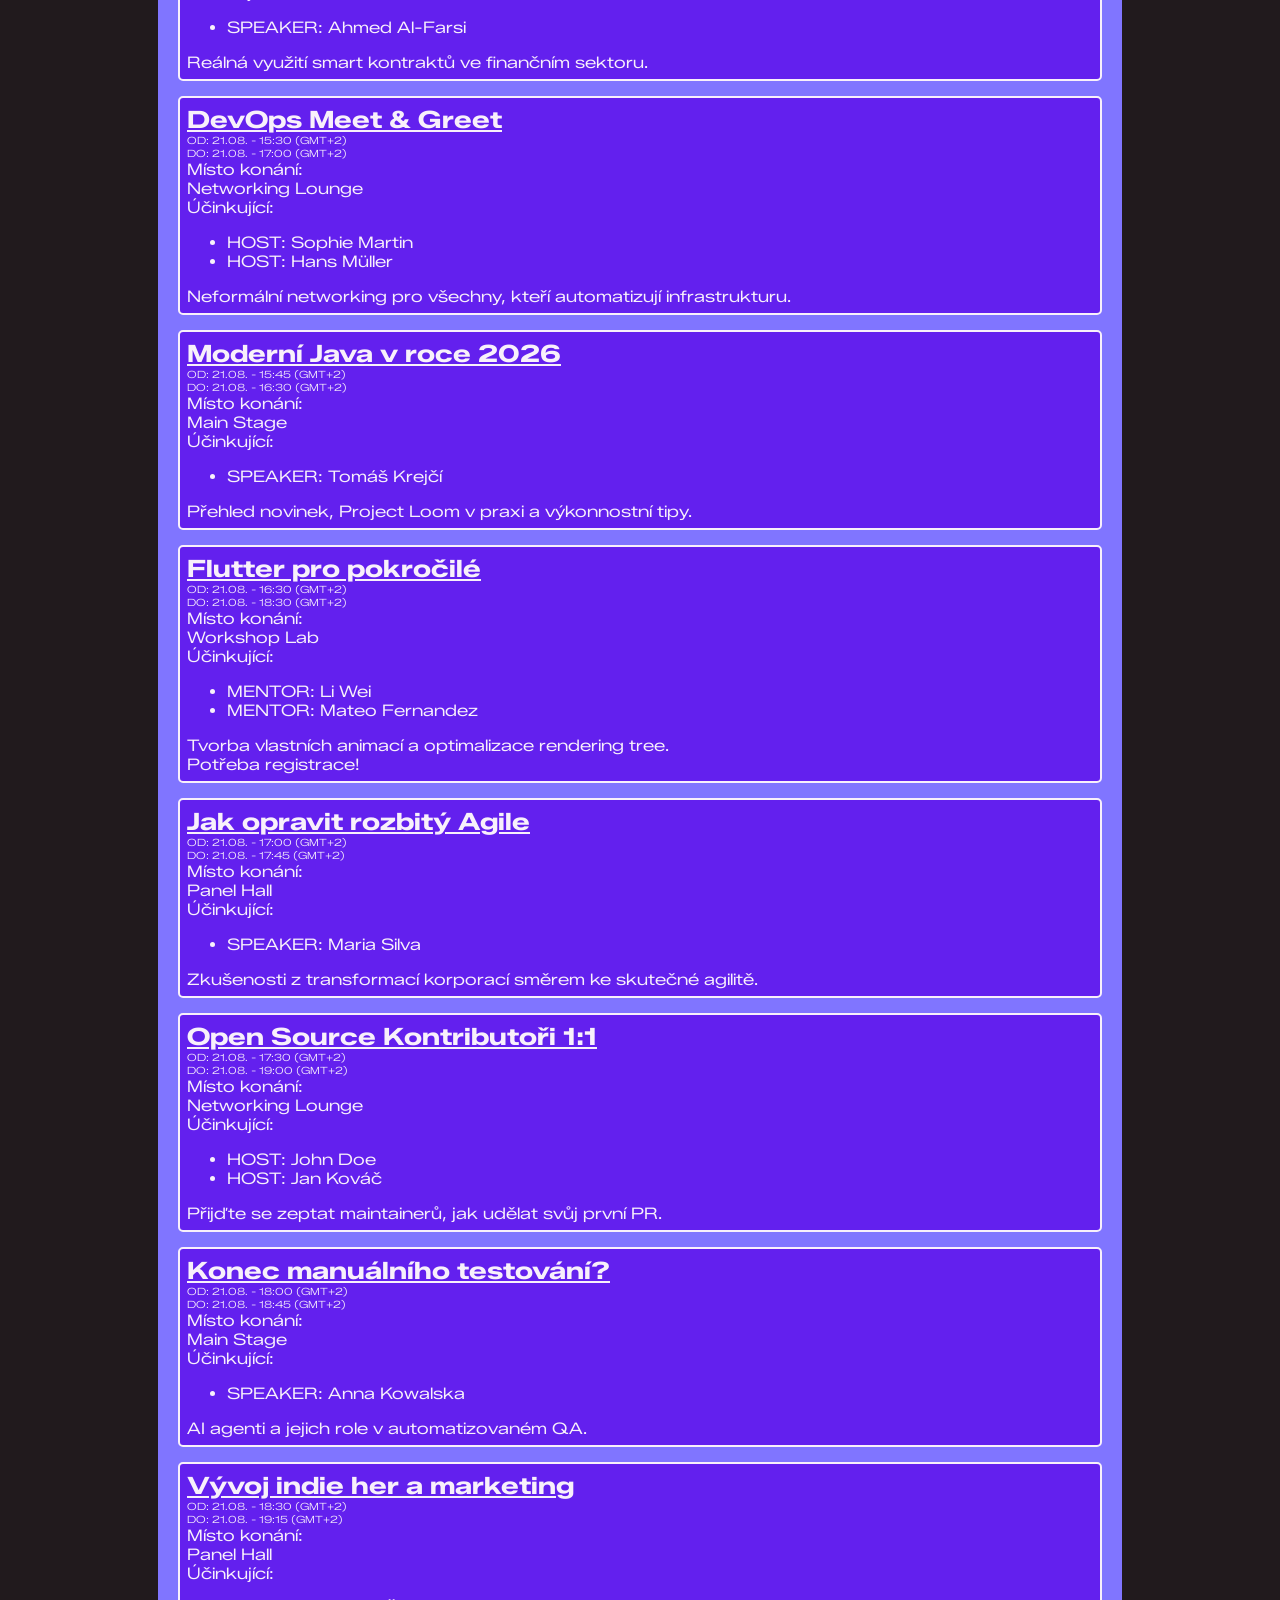
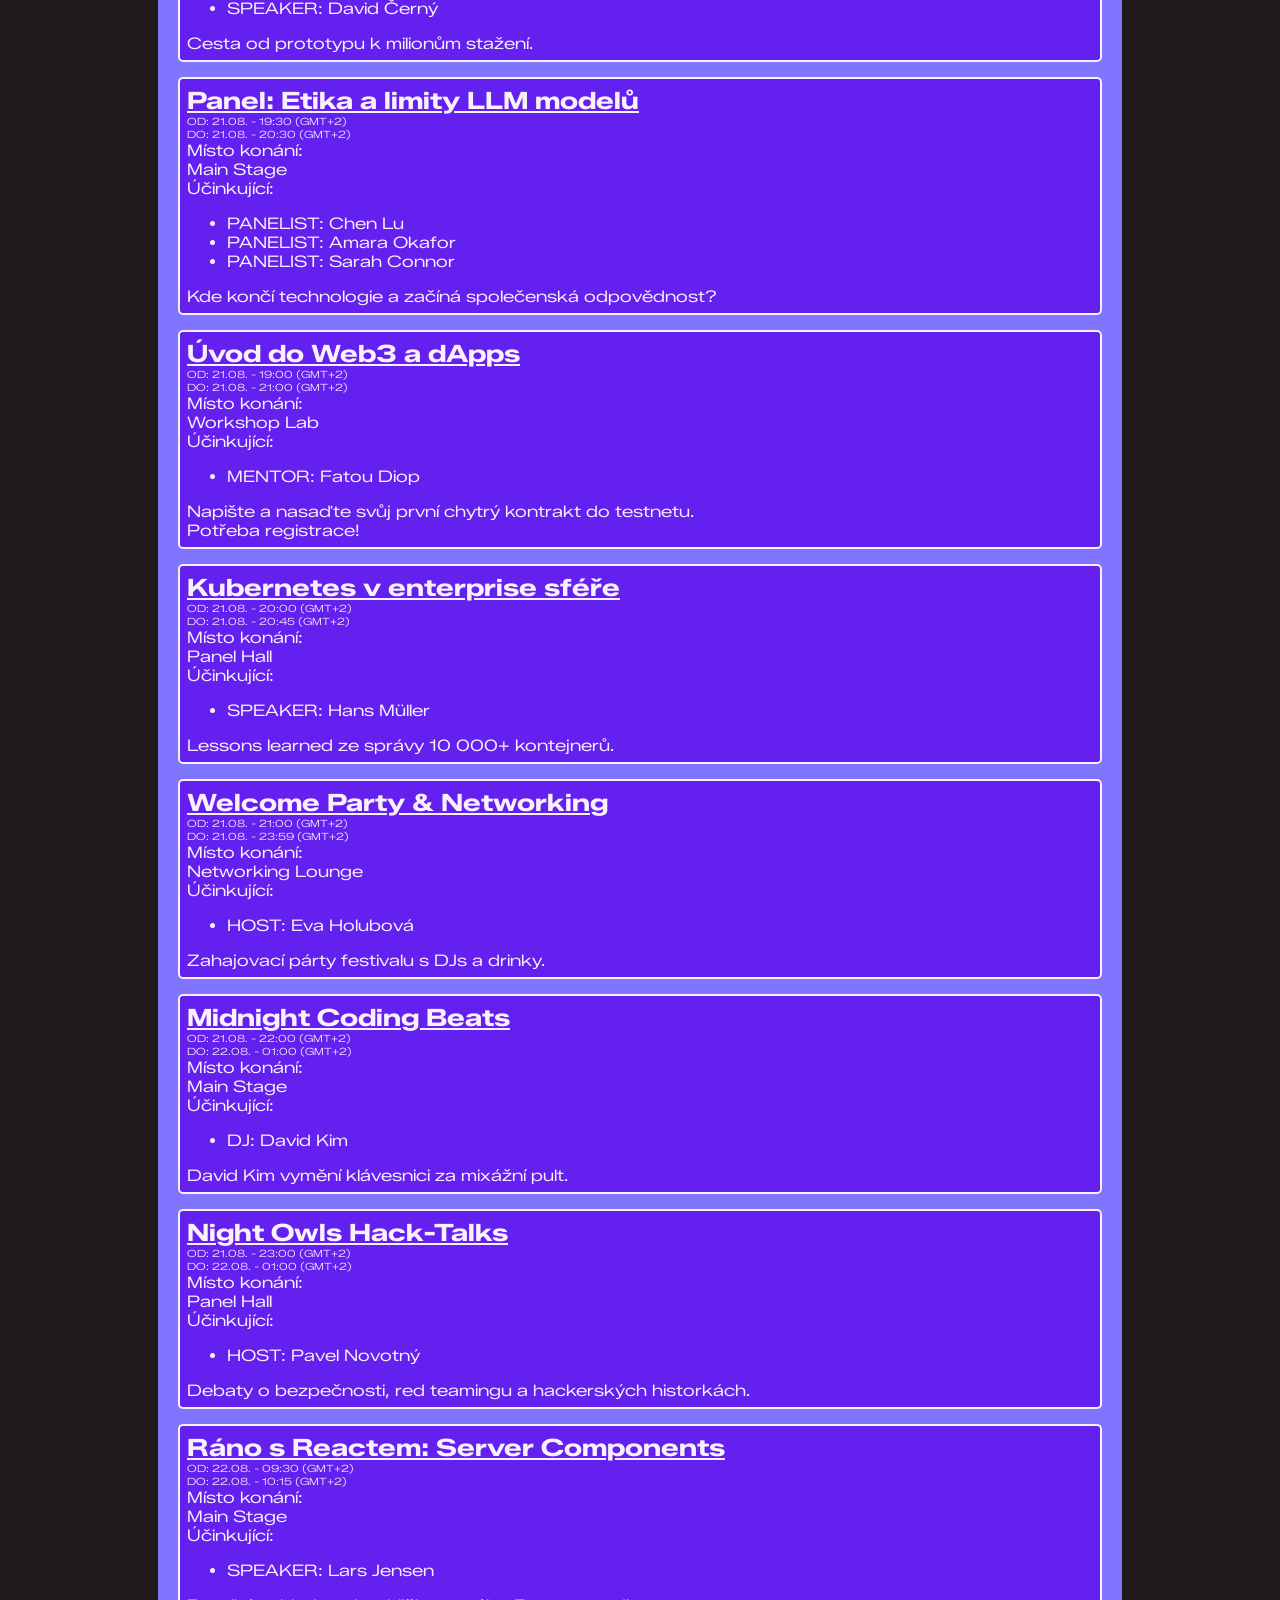
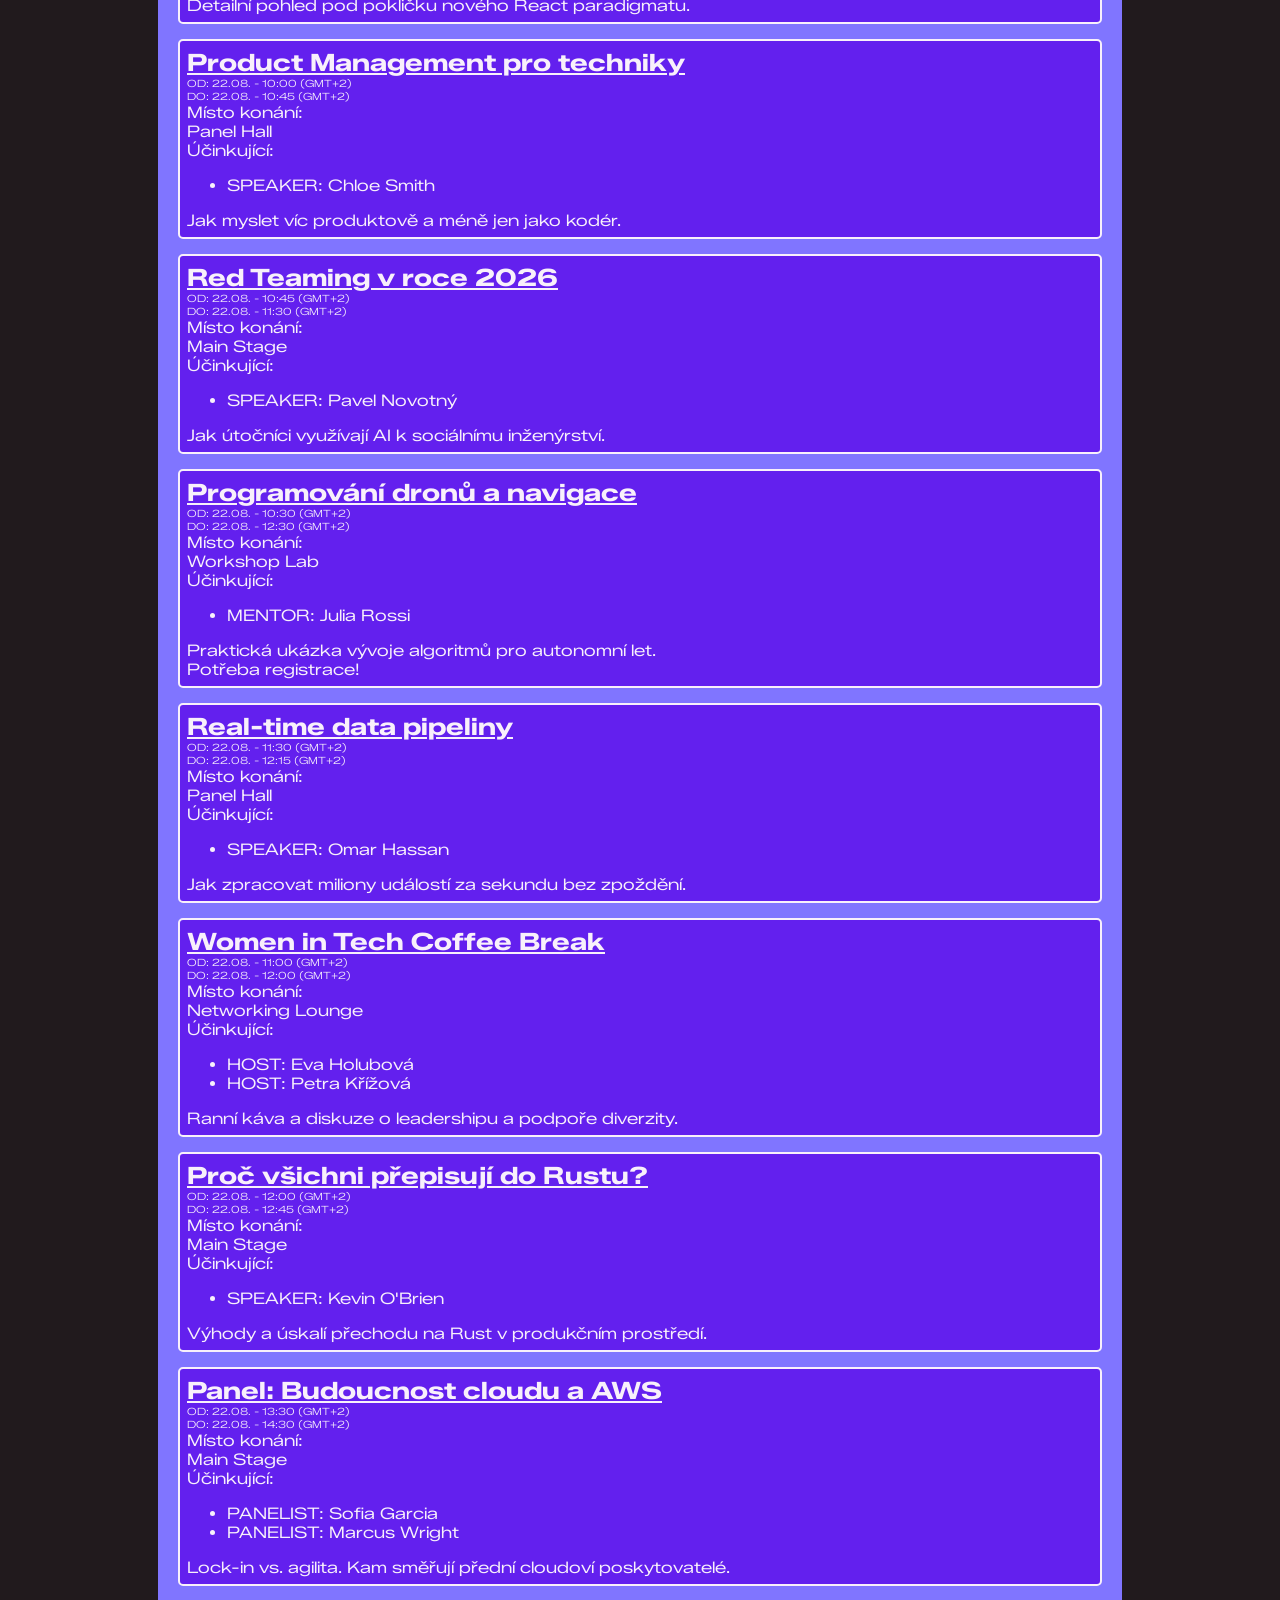
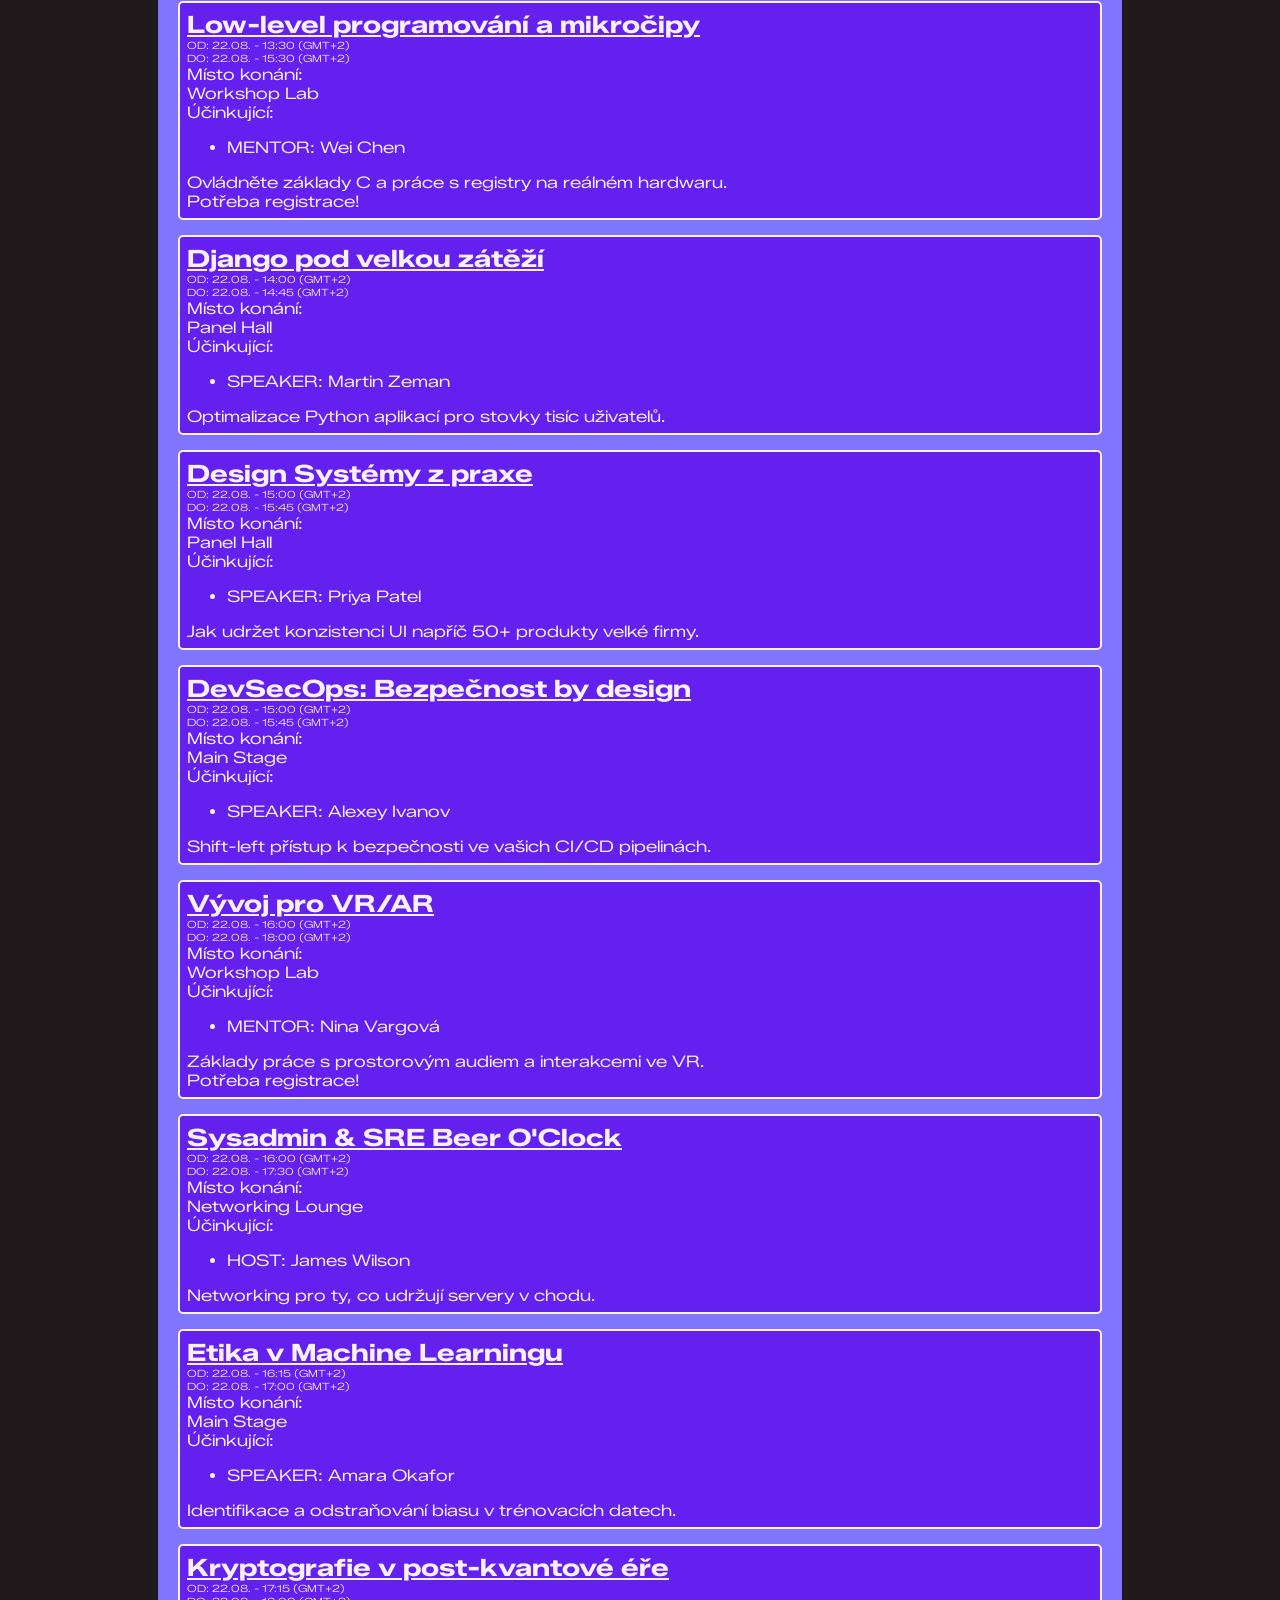
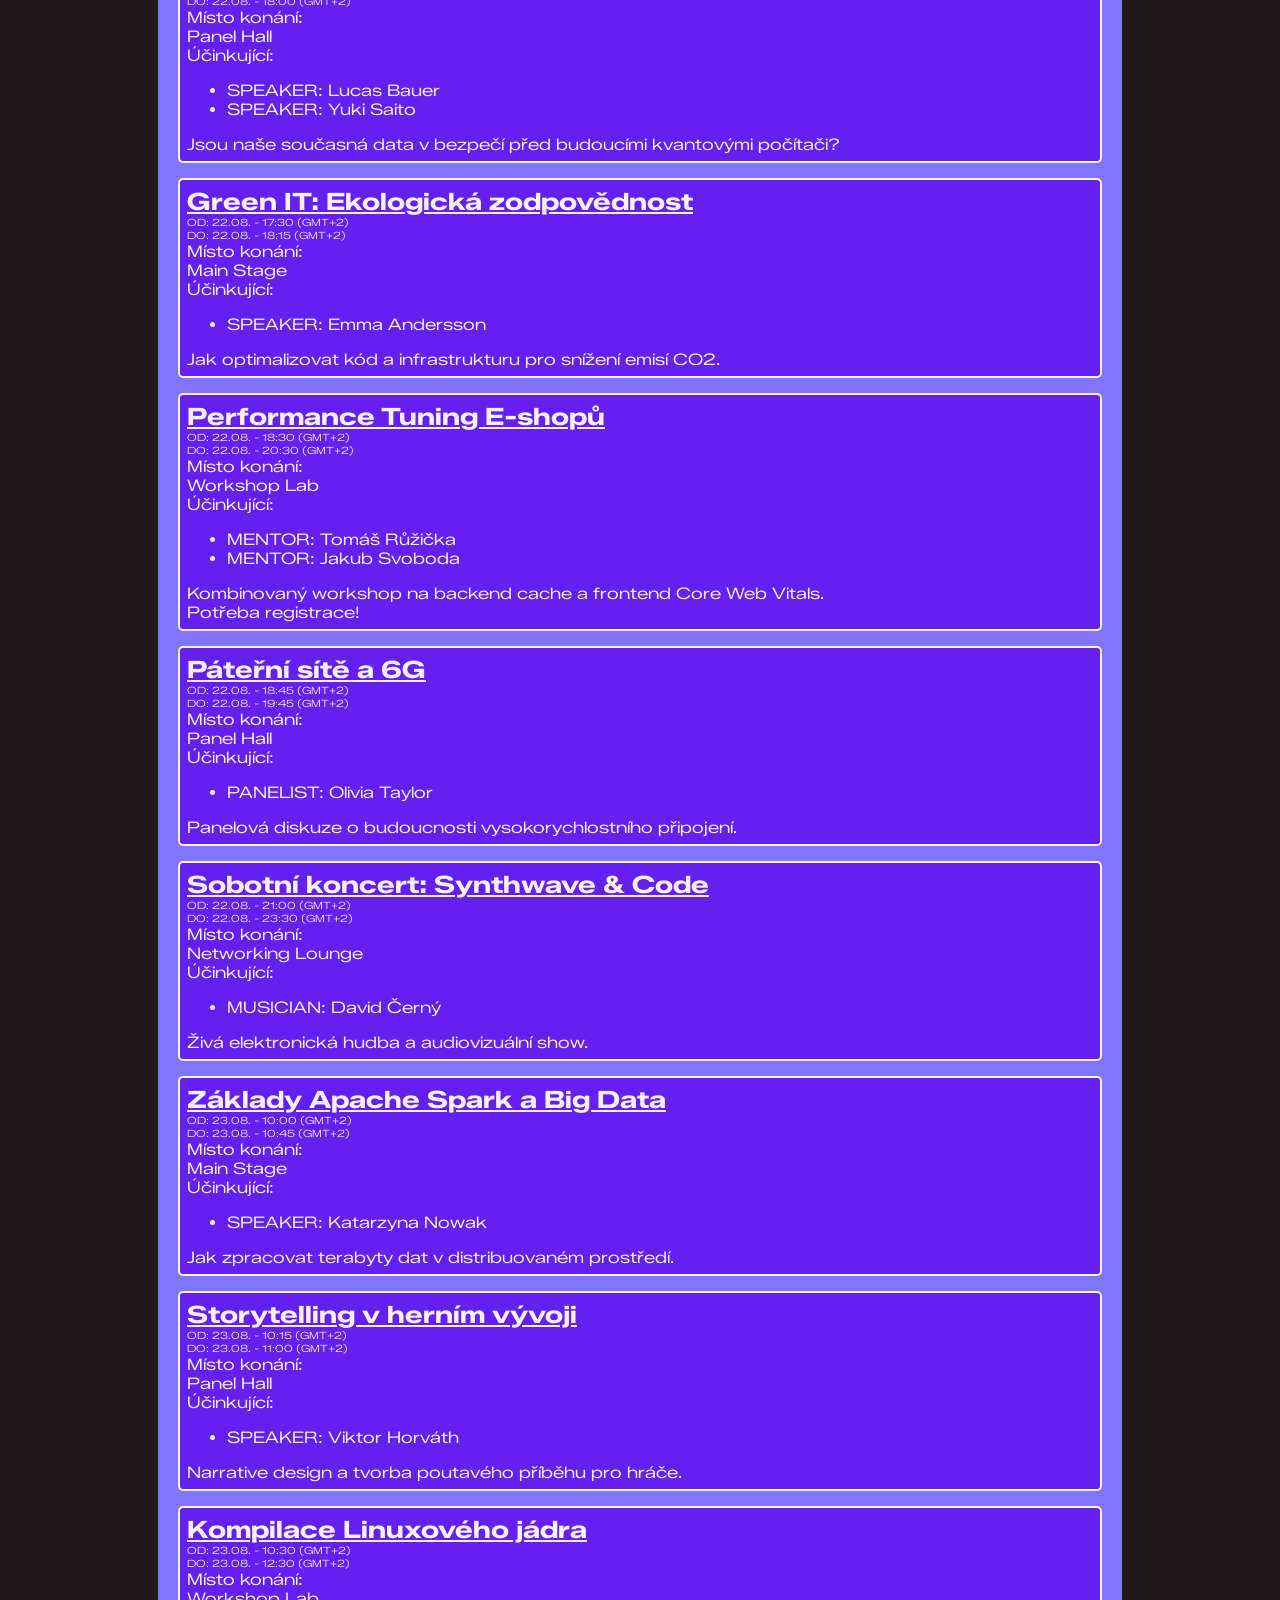
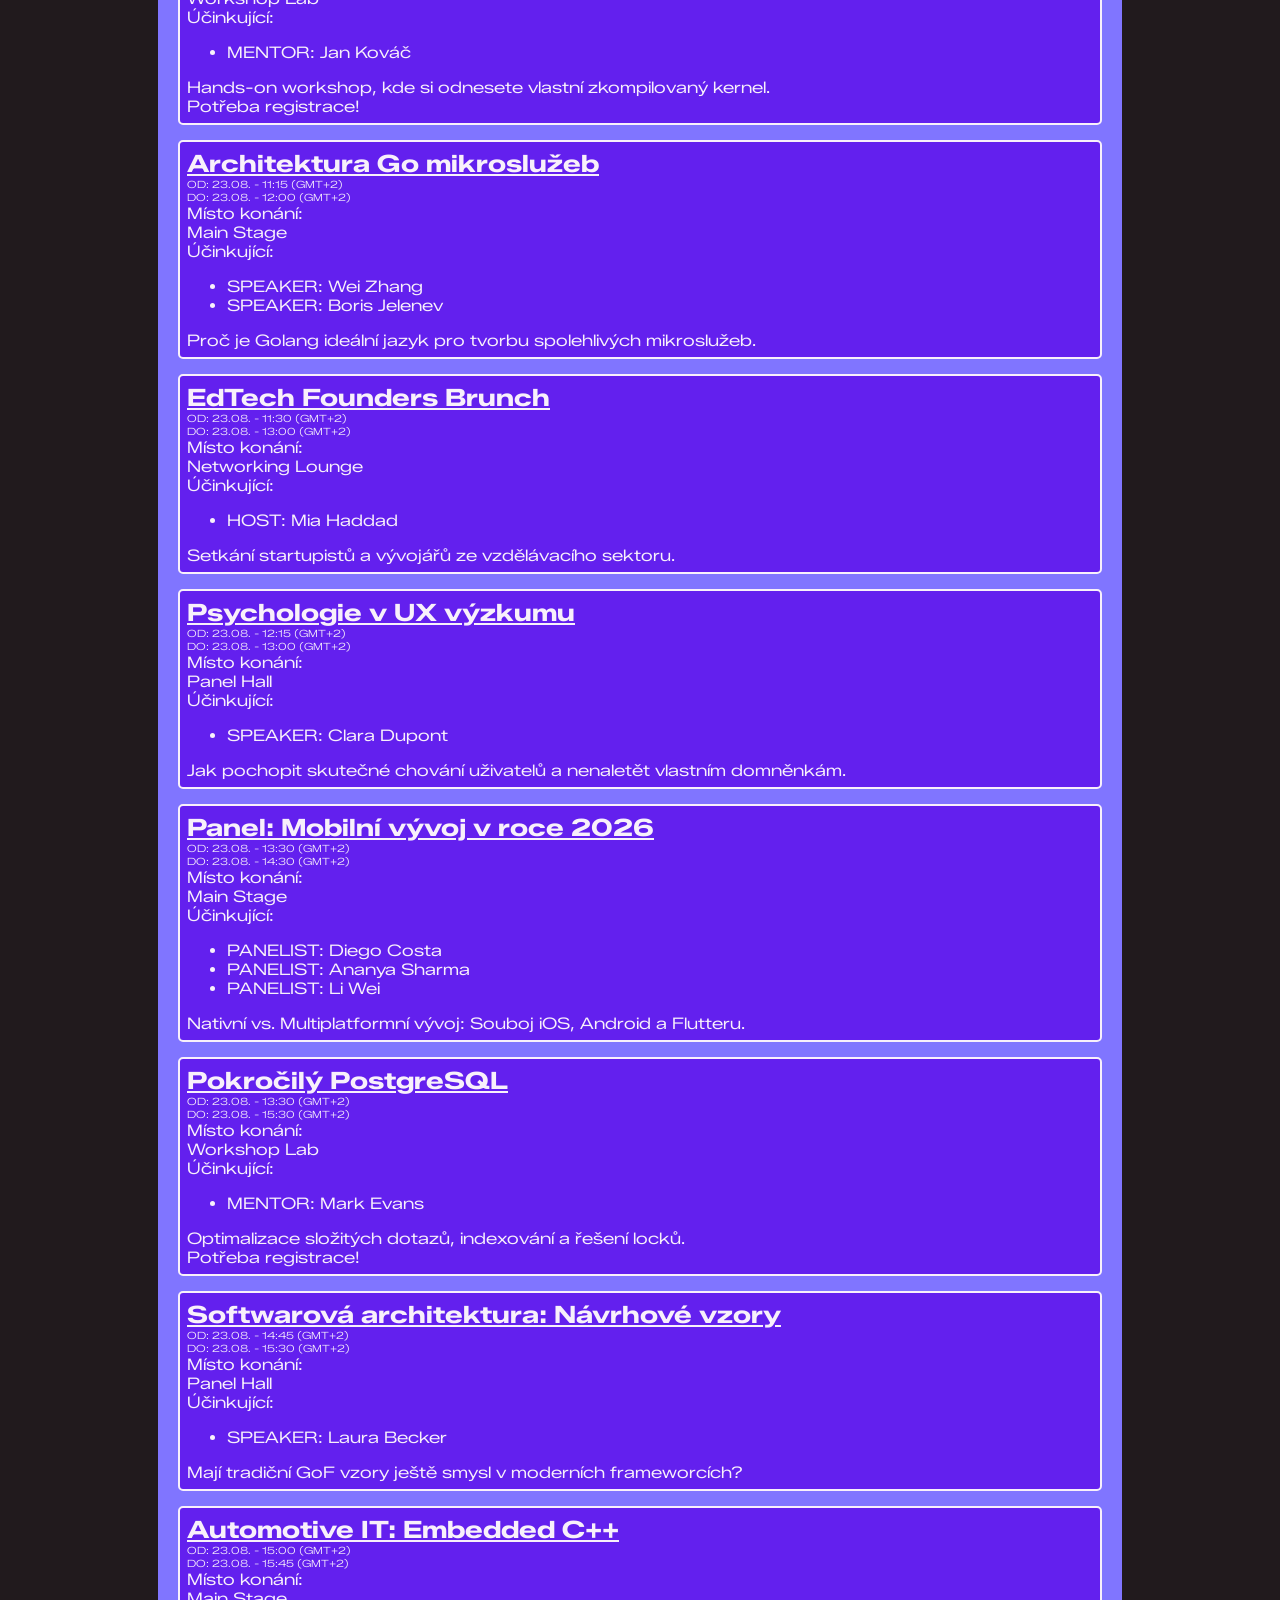
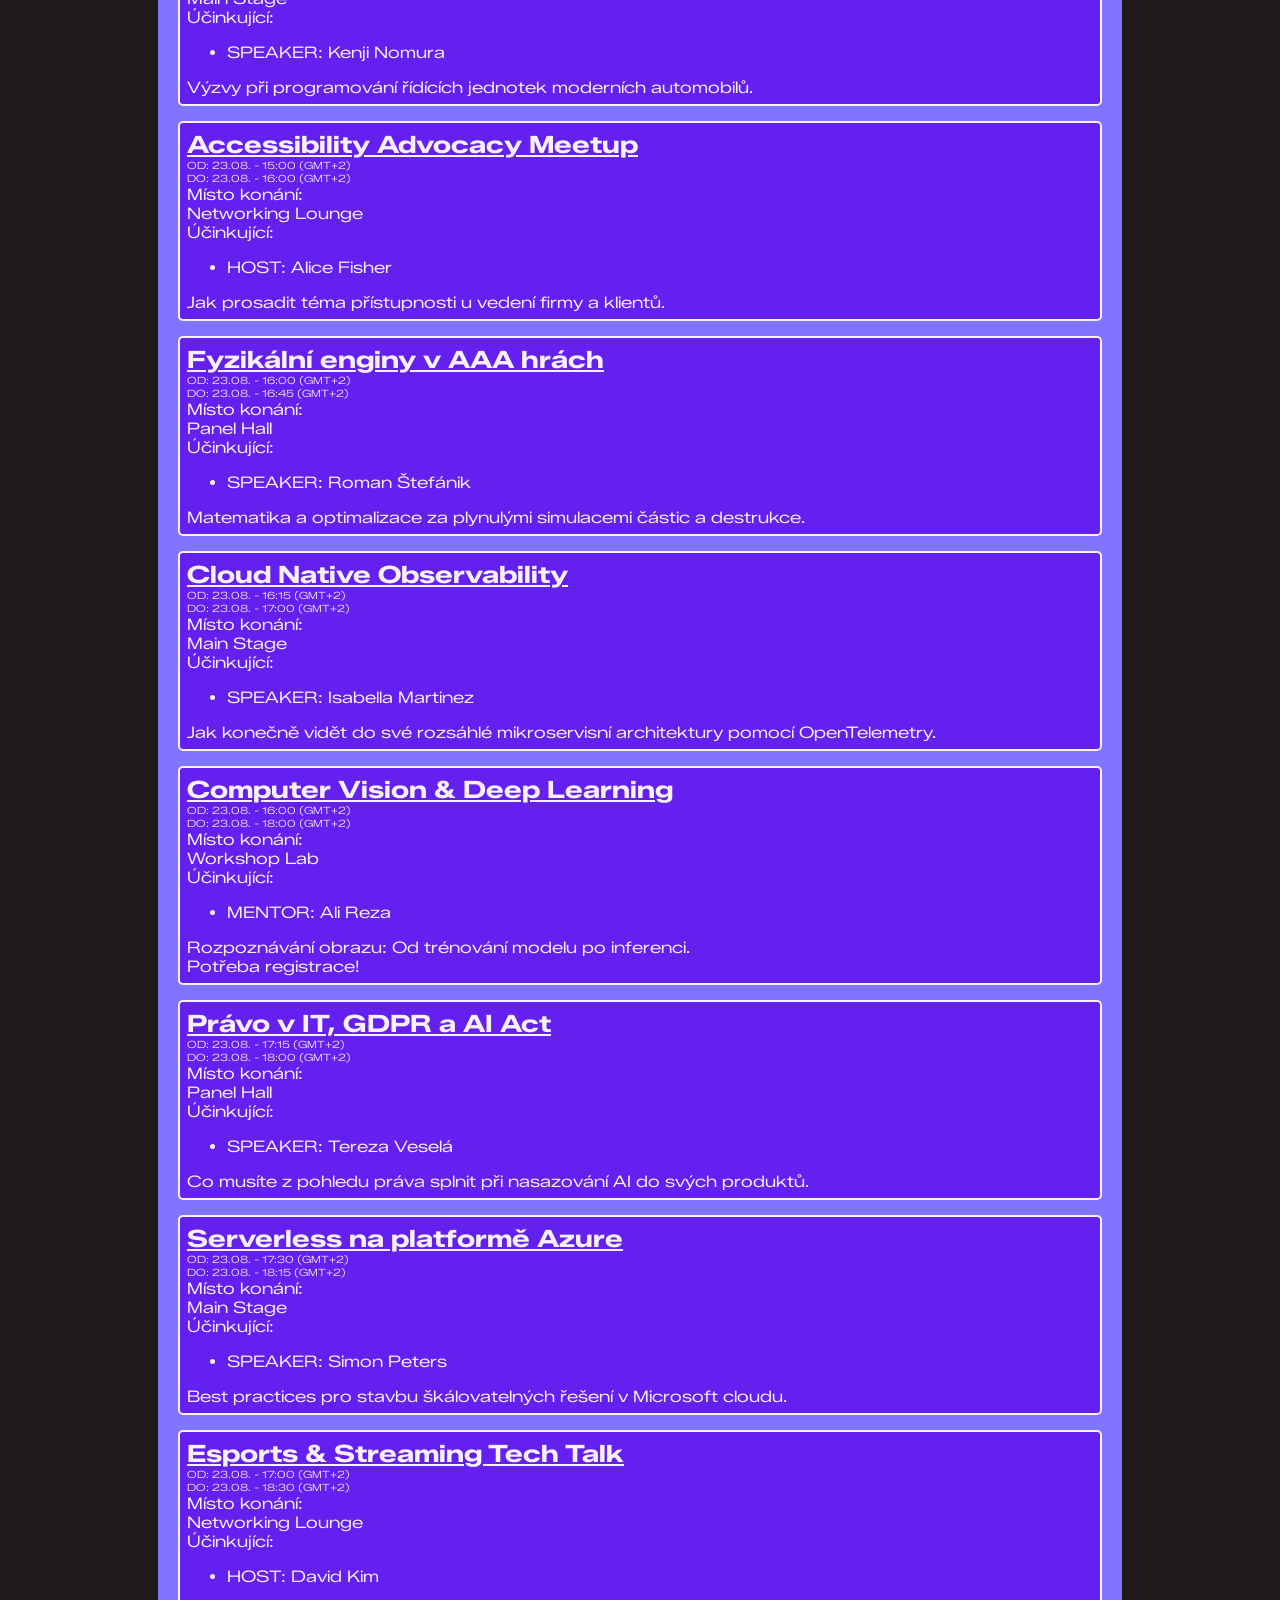
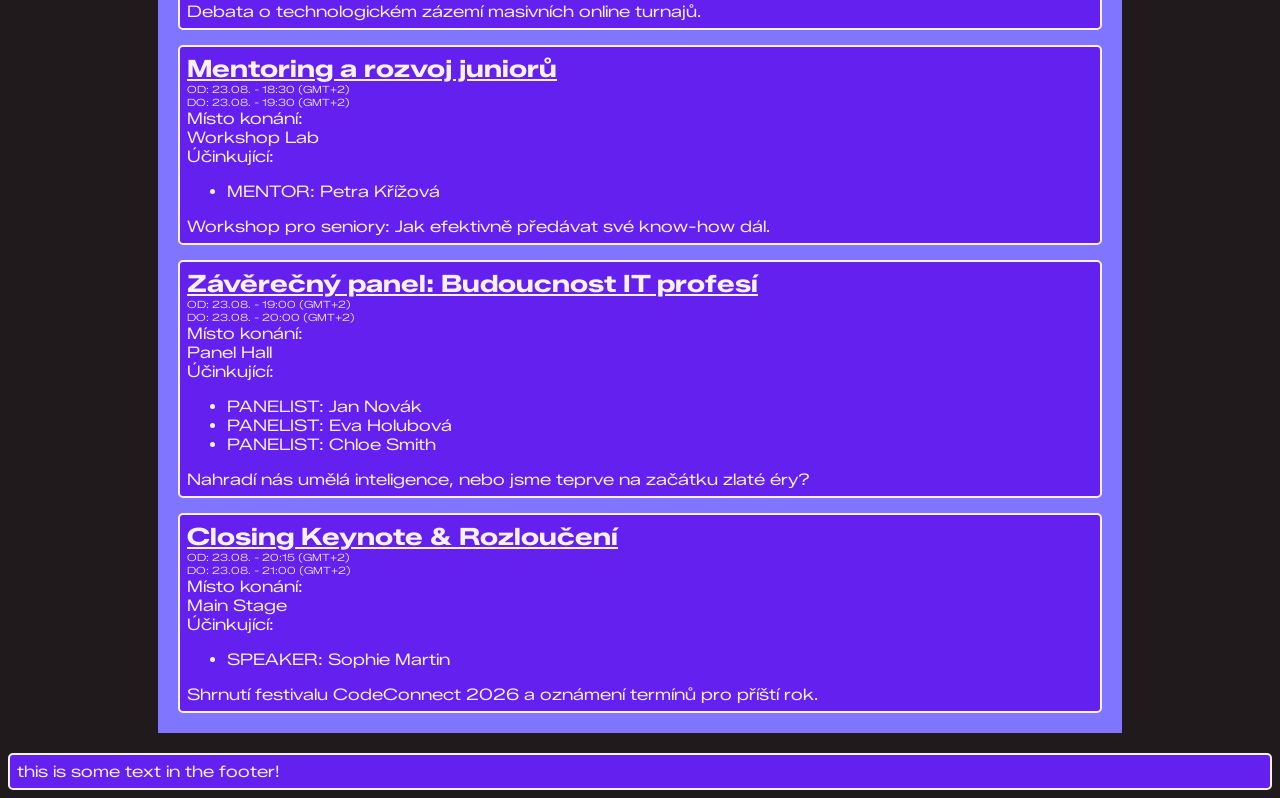
<file: web/program.html>
<!DOCTYPE html>
<html lang="en">

<head>
    <meta charset="UTF-8">
    <meta name="viewport" content="width=device-width, initial-scale=1.0">
    <link rel="stylesheet" href="style.css">
    <title>Program</title>
    <link rel="preconnect" href="https://fonts.googleapis.com">
    <link rel="preconnect" href="https://fonts.gstatic.com" crossorigin>
    <link
        href="https://fonts.googleapis.com/css2?family=Zalando+Sans+Expanded:ital,wght@0,200..900;1,200..900&display=swap"
        rel="stylesheet">
</head>

<body>
    <header>
        <nav id="navbar" class="row">
            <div class="nav-button">
                <a class="nav-link" href="index.html">Index</a>
            </div>
            <div class="nav-button">
                <a class="nav-link active" href="program.html">Program</a>
            </div>
            <div class="nav-button">
                <a class="nav-link" href="performers.html">Účinkující</a>
            </div>
            <div class="nav-button">
                <a class="nav-link" href="practical.html">Informace</a>
            </div>
            <div class="nav-button">
                <a class="nav-link" href="partners.html">Partneři</a>
            </div>
            <div class="nav-button">
                <a class="nav-link" href="contact.html">Kontakt</a>
            </div>
        </nav>
    </header>
    <main>
        <h1>Program</h1>
        <section id="events">
            <article class="section-item column">
                <h2>Keynote: AI trendy 2026</h2><time datetime="2026-08-21">
                    OD:
                    21.08. - 10:00 (GMT+2)</time><time datetime="2026-08-21">
                    DO:
                    21.08. - 10:45 (GMT+2)</time>
                <p>Místo konání:</p><a href="venues/venue-001.html">Main Stage</a>
                <p>Účinkující:</p>
                <ul class="column">
                    <li><a href="performers/performer-001.html">SPEAKER: Jan Novák</a></li>
                </ul>
                <p>Co se reálně změnilo v AI za poslední rok a kam míří praxe.</p>
            </article>
            <article class="section-item column">
                <h2>Workshop: Úvod do etického hackingu</h2><time datetime="2026-08-21">
                    OD:
                    21.08. - 11:15 (GMT+2)</time><time datetime="2026-08-21">
                    DO:
                    21.08. - 13:15 (GMT+2)</time>
                <p>Místo konání:</p><a href="venues/venue-002.html">Workshop Lab</a>
                <p>Účinkující:</p>
                <ul class="column">
                    <li><a href="performers/performer-002.html">MENTOR: Team RedWire</a></li>
                </ul>
                <p>Základy bezpečnostního testování pro začátečníky.</p>
                <p>Potřeba registrace!</p>
            </article>
            <article class="section-item column">
                <h2>Budoucnost Big Data infrastruktury</h2><time datetime="2026-08-21">
                    OD:
                    21.08. - 11:00 (GMT+2)</time><time datetime="2026-08-21">
                    DO:
                    21.08. - 11:45 (GMT+2)</time>
                <p>Místo konání:</p><a href="venues/venue-001.html">Main Stage</a>
                <p>Účinkující:</p>
                <ul class="column">
                    <li><a href="performers/performer-003.html">SPEAKER: Elena Rostova</a></li>
                </ul>
                <p>Jak stavět škálovatelné datové sklady pro nadcházející dekádu.</p>
            </article>
            <article class="section-item column">
                <h2>Serverless: Mýty a fakta</h2><time datetime="2026-08-21">
                    OD:
                    21.08. - 12:00 (GMT+2)</time><time datetime="2026-08-21">
                    DO:
                    21.08. - 12:45 (GMT+2)</time>
                <p>Místo konání:</p><a href="venues/venue-001.html">Main Stage</a>
                <p>Účinkující:</p>
                <ul class="column">
                    <li><a href="performers/performer-004.html">SPEAKER: Marcus Wright</a></li>
                </ul>
                <p>Kdy se vyplatí jít cestou serverless a kdy vás to naopak zničí.</p>
            </article>
            <article class="section-item column">
                <h2>Panel: IoT v moderních městech</h2><time datetime="2026-08-21">
                    OD:
                    21.08. - 13:00 (GMT+2)</time><time datetime="2026-08-21">
                    DO:
                    21.08. - 14:00 (GMT+2)</time>
                <p>Místo konání:</p><a href="venues/venue-003.html">Panel Hall</a>
                <p>Účinkující:</p>
                <ul class="column">
                    <li><a href="performers/performer-005.html">PANELIST: Hiroshi Tanaka</a></li>
                    <li><a href="performers/performer-007.html">PANELIST: Ahmed Al-Farsi</a></li>
                </ul>
                <p>Diskuze o bezpečnosti a propojitelnosti v rámci smart cities.</p>
            </article>
            <article class="section-item column">
                <h2>Web Accessibility Masterclass</h2><time datetime="2026-08-21">
                    OD:
                    21.08. - 14:00 (GMT+2)</time><time datetime="2026-08-21">
                    DO:
                    21.08. - 16:00 (GMT+2)</time>
                <p>Místo konání:</p><a href="venues/venue-002.html">Workshop Lab</a>
                <p>Účinkující:</p>
                <ul class="column">
                    <li><a href="performers/performer-006.html">MENTOR: Klára Dvořáková</a></li>
                </ul>
                <p>Praktický workshop o implementaci přístupnosti WCAG 2.2 do vašich projektů.</p>
                <p>Potřeba registrace!</p>
            </article>
            <article class="section-item column">
                <h2>Blockchain za hranicí kryptoměn</h2><time datetime="2026-08-21">
                    OD:
                    21.08. - 14:30 (GMT+2)</time><time datetime="2026-08-21">
                    DO:
                    21.08. - 15:15 (GMT+2)</time>
                <p>Místo konání:</p><a href="venues/venue-001.html">Main Stage</a>
                <p>Účinkující:</p>
                <ul class="column">
                    <li><a href="performers/performer-007.html">SPEAKER: Ahmed Al-Farsi</a></li>
                </ul>
                <p>Reálná využití smart kontraktů ve finančním sektoru.</p>
            </article>
            <article class="section-item column">
                <h2>DevOps Meet &amp; Greet</h2><time datetime="2026-08-21">
                    OD:
                    21.08. - 15:30 (GMT+2)</time><time datetime="2026-08-21">
                    DO:
                    21.08. - 17:00 (GMT+2)</time>
                <p>Místo konání:</p><a href="venues/venue-004.html">Networking Lounge</a>
                <p>Účinkující:</p>
                <ul class="column">
                    <li><a href="performers/performer-008.html">HOST: Sophie Martin</a></li>
                    <li><a href="performers/performer-017.html">HOST: Hans Müller</a></li>
                </ul>
                <p>Neformální networking pro všechny, kteří automatizují infrastrukturu.</p>
            </article>
            <article class="section-item column">
                <h2>Moderní Java v roce 2026</h2><time datetime="2026-08-21">
                    OD:
                    21.08. - 15:45 (GMT+2)</time><time datetime="2026-08-21">
                    DO:
                    21.08. - 16:30 (GMT+2)</time>
                <p>Místo konání:</p><a href="venues/venue-001.html">Main Stage</a>
                <p>Účinkující:</p>
                <ul class="column">
                    <li><a href="performers/performer-009.html">SPEAKER: Tomáš Krejčí</a></li>
                </ul>
                <p>Přehled novinek, Project Loom v praxi a výkonnostní tipy.</p>
            </article>
            <article class="section-item column">
                <h2>Flutter pro pokročilé</h2><time datetime="2026-08-21">
                    OD:
                    21.08. - 16:30 (GMT+2)</time><time datetime="2026-08-21">
                    DO:
                    21.08. - 18:30 (GMT+2)</time>
                <p>Místo konání:</p><a href="venues/venue-002.html">Workshop Lab</a>
                <p>Účinkující:</p>
                <ul class="column">
                    <li><a href="performers/performer-010.html">MENTOR: Li Wei</a></li>
                    <li><a href="performers/performer-038.html">MENTOR: Mateo Fernandez</a></li>
                </ul>
                <p>Tvorba vlastních animací a optimalizace rendering tree.</p>
                <p>Potřeba registrace!</p>
            </article>
            <article class="section-item column">
                <h2>Jak opravit rozbitý Agile</h2><time datetime="2026-08-21">
                    OD:
                    21.08. - 17:00 (GMT+2)</time><time datetime="2026-08-21">
                    DO:
                    21.08. - 17:45 (GMT+2)</time>
                <p>Místo konání:</p><a href="venues/venue-003.html">Panel Hall</a>
                <p>Účinkující:</p>
                <ul class="column">
                    <li><a href="performers/performer-011.html">SPEAKER: Maria Silva</a></li>
                </ul>
                <p>Zkušenosti z transformací korporací směrem ke skutečné agilitě.</p>
            </article>
            <article class="section-item column">
                <h2>Open Source Kontributoři 1:1</h2><time datetime="2026-08-21">
                    OD:
                    21.08. - 17:30 (GMT+2)</time><time datetime="2026-08-21">
                    DO:
                    21.08. - 19:00 (GMT+2)</time>
                <p>Místo konání:</p><a href="venues/venue-004.html">Networking Lounge</a>
                <p>Účinkující:</p>
                <ul class="column">
                    <li><a href="performers/performer-012.html">HOST: John Doe</a></li>
                    <li><a href="performers/performer-042.html">HOST: Jan Kováč</a></li>
                </ul>
                <p>Přijďte se zeptat maintainerů, jak udělat svůj první PR.</p>
            </article>
            <article class="section-item column">
                <h2>Konec manuálního testování?</h2><time datetime="2026-08-21">
                    OD:
                    21.08. - 18:00 (GMT+2)</time><time datetime="2026-08-21">
                    DO:
                    21.08. - 18:45 (GMT+2)</time>
                <p>Místo konání:</p><a href="venues/venue-001.html">Main Stage</a>
                <p>Účinkující:</p>
                <ul class="column">
                    <li><a href="performers/performer-013.html">SPEAKER: Anna Kowalska</a></li>
                </ul>
                <p>AI agenti a jejich role v automatizovaném QA.</p>
            </article>
            <article class="section-item column">
                <h2>Vývoj indie her a marketing</h2><time datetime="2026-08-21">
                    OD:
                    21.08. - 18:30 (GMT+2)</time><time datetime="2026-08-21">
                    DO:
                    21.08. - 19:15 (GMT+2)</time>
                <p>Místo konání:</p><a href="venues/venue-003.html">Panel Hall</a>
                <p>Účinkující:</p>
                <ul class="column">
                    <li><a href="performers/performer-014.html">SPEAKER: David Černý</a></li>
                </ul>
                <p>Cesta od prototypu k milionům stažení.</p>
            </article>
            <article class="section-item column">
                <h2>Panel: Etika a limity LLM modelů</h2><time datetime="2026-08-21">
                    OD:
                    21.08. - 19:30 (GMT+2)</time><time datetime="2026-08-21">
                    DO:
                    21.08. - 20:30 (GMT+2)</time>
                <p>Místo konání:</p><a href="venues/venue-001.html">Main Stage</a>
                <p>Účinkující:</p>
                <ul class="column">
                    <li><a href="performers/performer-015.html">PANELIST: Chen Lu</a></li>
                    <li><a href="performers/performer-032.html">PANELIST: Amara Okafor</a></li>
                    <li><a href="performers/performer-041.html">PANELIST: Sarah Connor</a></li>
                </ul>
                <p>Kde končí technologie a začíná společenská odpovědnost?</p>
            </article>
            <article class="section-item column">
                <h2>Úvod do Web3 a dApps</h2><time datetime="2026-08-21">
                    OD:
                    21.08. - 19:00 (GMT+2)</time><time datetime="2026-08-21">
                    DO:
                    21.08. - 21:00 (GMT+2)</time>
                <p>Místo konání:</p><a href="venues/venue-002.html">Workshop Lab</a>
                <p>Účinkující:</p>
                <ul class="column">
                    <li><a href="performers/performer-016.html">MENTOR: Fatou Diop</a></li>
                </ul>
                <p>Napište a nasaďte svůj první chytrý kontrakt do testnetu.</p>
                <p>Potřeba registrace!</p>
            </article>
            <article class="section-item column">
                <h2>Kubernetes v enterprise sféře</h2><time datetime="2026-08-21">
                    OD:
                    21.08. - 20:00 (GMT+2)</time><time datetime="2026-08-21">
                    DO:
                    21.08. - 20:45 (GMT+2)</time>
                <p>Místo konání:</p><a href="venues/venue-003.html">Panel Hall</a>
                <p>Účinkující:</p>
                <ul class="column">
                    <li><a href="performers/performer-017.html">SPEAKER: Hans Müller</a></li>
                </ul>
                <p>Lessons learned ze správy 10 000+ kontejnerů.</p>
            </article>
            <article class="section-item column">
                <h2>Welcome Party &amp; Networking</h2><time datetime="2026-08-21">
                    OD:
                    21.08. - 21:00 (GMT+2)</time><time datetime="2026-08-21">
                    DO:
                    21.08. - 23:59 (GMT+2)</time>
                <p>Místo konání:</p><a href="venues/venue-004.html">Networking Lounge</a>
                <p>Účinkující:</p>
                <ul class="column">
                    <li><a href="performers/performer-059.html">HOST: Eva Holubová</a></li>
                </ul>
                <p>Zahajovací párty festivalu s DJs a drinky.</p>
            </article>
            <article class="section-item column">
                <h2>Midnight Coding Beats</h2><time datetime="2026-08-21">
                    OD:
                    21.08. - 22:00 (GMT+2)</time><time datetime="2026-08-22">
                    DO:
                    22.08. - 01:00 (GMT+2)</time>
                <p>Místo konání:</p><a href="venues/venue-001.html">Main Stage</a>
                <p>Účinkující:</p>
                <ul class="column">
                    <li><a href="performers/performer-060.html">DJ: David Kim</a></li>
                </ul>
                <p>David Kim vymění klávesnici za mixážní pult.</p>
            </article>
            <article class="section-item column">
                <h2>Night Owls Hack-Talks</h2><time datetime="2026-08-21">
                    OD:
                    21.08. - 23:00 (GMT+2)</time><time datetime="2026-08-22">
                    DO:
                    22.08. - 01:00 (GMT+2)</time>
                <p>Místo konání:</p><a href="venues/venue-003.html">Panel Hall</a>
                <p>Účinkující:</p>
                <ul class="column">
                    <li><a href="performers/performer-020.html">HOST: Pavel Novotný</a></li>
                </ul>
                <p>Debaty o bezpečnosti, red teamingu a hackerských historkách.</p>
            </article>
            <article class="section-item column">
                <h2>Ráno s Reactem: Server Components</h2><time datetime="2026-08-22">
                    OD:
                    22.08. - 09:30 (GMT+2)</time><time datetime="2026-08-22">
                    DO:
                    22.08. - 10:15 (GMT+2)</time>
                <p>Místo konání:</p><a href="venues/venue-001.html">Main Stage</a>
                <p>Účinkující:</p>
                <ul class="column">
                    <li><a href="performers/performer-018.html">SPEAKER: Lars Jensen</a></li>
                </ul>
                <p>Detailní pohled pod pokličku nového React paradigmatu.</p>
            </article>
            <article class="section-item column">
                <h2>Product Management pro techniky</h2><time datetime="2026-08-22">
                    OD:
                    22.08. - 10:00 (GMT+2)</time><time datetime="2026-08-22">
                    DO:
                    22.08. - 10:45 (GMT+2)</time>
                <p>Místo konání:</p><a href="venues/venue-003.html">Panel Hall</a>
                <p>Účinkující:</p>
                <ul class="column">
                    <li><a href="performers/performer-019.html">SPEAKER: Chloe Smith</a></li>
                </ul>
                <p>Jak myslet víc produktově a méně jen jako kodér.</p>
            </article>
            <article class="section-item column">
                <h2>Red Teaming v roce 2026</h2><time datetime="2026-08-22">
                    OD:
                    22.08. - 10:45 (GMT+2)</time><time datetime="2026-08-22">
                    DO:
                    22.08. - 11:30 (GMT+2)</time>
                <p>Místo konání:</p><a href="venues/venue-001.html">Main Stage</a>
                <p>Účinkující:</p>
                <ul class="column">
                    <li><a href="performers/performer-020.html">SPEAKER: Pavel Novotný</a></li>
                </ul>
                <p>Jak útočníci využívají AI k sociálnímu inženýrství.</p>
            </article>
            <article class="section-item column">
                <h2>Programování dronů a navigace</h2><time datetime="2026-08-22">
                    OD:
                    22.08. - 10:30 (GMT+2)</time><time datetime="2026-08-22">
                    DO:
                    22.08. - 12:30 (GMT+2)</time>
                <p>Místo konání:</p><a href="venues/venue-002.html">Workshop Lab</a>
                <p>Účinkující:</p>
                <ul class="column">
                    <li><a href="performers/performer-021.html">MENTOR: Julia Rossi</a></li>
                </ul>
                <p>Praktická ukázka vývoje algoritmů pro autonomní let.</p>
                <p>Potřeba registrace!</p>
            </article>
            <article class="section-item column">
                <h2>Real-time data pipeliny</h2><time datetime="2026-08-22">
                    OD:
                    22.08. - 11:30 (GMT+2)</time><time datetime="2026-08-22">
                    DO:
                    22.08. - 12:15 (GMT+2)</time>
                <p>Místo konání:</p><a href="venues/venue-003.html">Panel Hall</a>
                <p>Účinkující:</p>
                <ul class="column">
                    <li><a href="performers/performer-022.html">SPEAKER: Omar Hassan</a></li>
                </ul>
                <p>Jak zpracovat miliony událostí za sekundu bez zpoždění.</p>
            </article>
            <article class="section-item column">
                <h2>Women in Tech Coffee Break</h2><time datetime="2026-08-22">
                    OD:
                    22.08. - 11:00 (GMT+2)</time><time datetime="2026-08-22">
                    DO:
                    22.08. - 12:00 (GMT+2)</time>
                <p>Místo konání:</p><a href="venues/venue-004.html">Networking Lounge</a>
                <p>Účinkující:</p>
                <ul class="column">
                    <li><a href="performers/performer-059.html">HOST: Eva Holubová</a></li>
                    <li><a href="performers/performer-023.html">HOST: Petra Křížová</a></li>
                </ul>
                <p>Ranní káva a diskuze o leadershipu a podpoře diverzity.</p>
            </article>
            <article class="section-item column">
                <h2>Proč všichni přepisují do Rustu?</h2><time datetime="2026-08-22">
                    OD:
                    22.08. - 12:00 (GMT+2)</time><time datetime="2026-08-22">
                    DO:
                    22.08. - 12:45 (GMT+2)</time>
                <p>Místo konání:</p><a href="venues/venue-001.html">Main Stage</a>
                <p>Účinkující:</p>
                <ul class="column">
                    <li><a href="performers/performer-024.html">SPEAKER: Kevin O'Brien</a></li>
                </ul>
                <p>Výhody a úskalí přechodu na Rust v produkčním prostředí.</p>
            </article>
            <article class="section-item column">
                <h2>Panel: Budoucnost cloudu a AWS</h2><time datetime="2026-08-22">
                    OD:
                    22.08. - 13:30 (GMT+2)</time><time datetime="2026-08-22">
                    DO:
                    22.08. - 14:30 (GMT+2)</time>
                <p>Místo konání:</p><a href="venues/venue-001.html">Main Stage</a>
                <p>Účinkující:</p>
                <ul class="column">
                    <li><a href="performers/performer-025.html">PANELIST: Sofia Garcia</a></li>
                    <li><a href="performers/performer-004.html">PANELIST: Marcus Wright</a></li>
                </ul>
                <p>Lock-in vs. agilita. Kam směřují přední cloudoví poskytovatelé.</p>
            </article>
            <article class="section-item column">
                <h2>Low-level programování a mikročipy</h2><time datetime="2026-08-22">
                    OD:
                    22.08. - 13:30 (GMT+2)</time><time datetime="2026-08-22">
                    DO:
                    22.08. - 15:30 (GMT+2)</time>
                <p>Místo konání:</p><a href="venues/venue-002.html">Workshop Lab</a>
                <p>Účinkující:</p>
                <ul class="column">
                    <li><a href="performers/performer-026.html">MENTOR: Wei Chen</a></li>
                </ul>
                <p>Ovládněte základy C a práce s registry na reálném hardwaru.</p>
                <p>Potřeba registrace!</p>
            </article>
            <article class="section-item column">
                <h2>Django pod velkou zátěží</h2><time datetime="2026-08-22">
                    OD:
                    22.08. - 14:00 (GMT+2)</time><time datetime="2026-08-22">
                    DO:
                    22.08. - 14:45 (GMT+2)</time>
                <p>Místo konání:</p><a href="venues/venue-003.html">Panel Hall</a>
                <p>Účinkující:</p>
                <ul class="column">
                    <li><a href="performers/performer-027.html">SPEAKER: Martin Zeman</a></li>
                </ul>
                <p>Optimalizace Python aplikací pro stovky tisíc uživatelů.</p>
            </article>
            <article class="section-item column">
                <h2>Design Systémy z praxe</h2><time datetime="2026-08-22">
                    OD:
                    22.08. - 15:00 (GMT+2)</time><time datetime="2026-08-22">
                    DO:
                    22.08. - 15:45 (GMT+2)</time>
                <p>Místo konání:</p><a href="venues/venue-003.html">Panel Hall</a>
                <p>Účinkující:</p>
                <ul class="column">
                    <li><a href="performers/performer-028.html">SPEAKER: Priya Patel</a></li>
                </ul>
                <p>Jak udržet konzistenci UI napříč 50+ produkty velké firmy.</p>
            </article>
            <article class="section-item column">
                <h2>DevSecOps: Bezpečnost by design</h2><time datetime="2026-08-22">
                    OD:
                    22.08. - 15:00 (GMT+2)</time><time datetime="2026-08-22">
                    DO:
                    22.08. - 15:45 (GMT+2)</time>
                <p>Místo konání:</p><a href="venues/venue-001.html">Main Stage</a>
                <p>Účinkující:</p>
                <ul class="column">
                    <li><a href="performers/performer-029.html">SPEAKER: Alexey Ivanov</a></li>
                </ul>
                <p>Shift-left přístup k bezpečnosti ve vašich CI/CD pipelinách.</p>
            </article>
            <article class="section-item column">
                <h2>Vývoj pro VR/AR</h2><time datetime="2026-08-22">
                    OD:
                    22.08. - 16:00 (GMT+2)</time><time datetime="2026-08-22">
                    DO:
                    22.08. - 18:00 (GMT+2)</time>
                <p>Místo konání:</p><a href="venues/venue-002.html">Workshop Lab</a>
                <p>Účinkující:</p>
                <ul class="column">
                    <li><a href="performers/performer-030.html">MENTOR: Nina Vargová</a></li>
                </ul>
                <p>Základy práce s prostorovým audiem a interakcemi ve VR.</p>
                <p>Potřeba registrace!</p>
            </article>
            <article class="section-item column">
                <h2>Sysadmin &amp; SRE Beer O'Clock</h2><time datetime="2026-08-22">
                    OD:
                    22.08. - 16:00 (GMT+2)</time><time datetime="2026-08-22">
                    DO:
                    22.08. - 17:30 (GMT+2)</time>
                <p>Místo konání:</p><a href="venues/venue-004.html">Networking Lounge</a>
                <p>Účinkující:</p>
                <ul class="column">
                    <li><a href="performers/performer-031.html">HOST: James Wilson</a></li>
                </ul>
                <p>Networking pro ty, co udržují servery v chodu.</p>
            </article>
            <article class="section-item column">
                <h2>Etika v Machine Learningu</h2><time datetime="2026-08-22">
                    OD:
                    22.08. - 16:15 (GMT+2)</time><time datetime="2026-08-22">
                    DO:
                    22.08. - 17:00 (GMT+2)</time>
                <p>Místo konání:</p><a href="venues/venue-001.html">Main Stage</a>
                <p>Účinkující:</p>
                <ul class="column">
                    <li><a href="performers/performer-032.html">SPEAKER: Amara Okafor</a></li>
                </ul>
                <p>Identifikace a odstraňování biasu v trénovacích datech.</p>
            </article>
            <article class="section-item column">
                <h2>Kryptografie v post-kvantové éře</h2><time datetime="2026-08-22">
                    OD:
                    22.08. - 17:15 (GMT+2)</time><time datetime="2026-08-22">
                    DO:
                    22.08. - 18:00 (GMT+2)</time>
                <p>Místo konání:</p><a href="venues/venue-003.html">Panel Hall</a>
                <p>Účinkující:</p>
                <ul class="column">
                    <li><a href="performers/performer-033.html">SPEAKER: Lucas Bauer</a></li>
                    <li><a href="performers/performer-036.html">SPEAKER: Yuki Saito</a></li>
                </ul>
                <p>Jsou naše současná data v bezpečí před budoucími kvantovými počítači?</p>
            </article>
            <article class="section-item column">
                <h2>Green IT: Ekologická zodpovědnost</h2><time datetime="2026-08-22">
                    OD:
                    22.08. - 17:30 (GMT+2)</time><time datetime="2026-08-22">
                    DO:
                    22.08. - 18:15 (GMT+2)</time>
                <p>Místo konání:</p><a href="venues/venue-001.html">Main Stage</a>
                <p>Účinkující:</p>
                <ul class="column">
                    <li><a href="performers/performer-034.html">SPEAKER: Emma Andersson</a></li>
                </ul>
                <p>Jak optimalizovat kód a infrastrukturu pro snížení emisí CO2.</p>
            </article>
            <article class="section-item column">
                <h2>Performance Tuning E-shopů</h2><time datetime="2026-08-22">
                    OD:
                    22.08. - 18:30 (GMT+2)</time><time datetime="2026-08-22">
                    DO:
                    22.08. - 20:30 (GMT+2)</time>
                <p>Místo konání:</p><a href="venues/venue-002.html">Workshop Lab</a>
                <p>Účinkující:</p>
                <ul class="column">
                    <li><a href="performers/performer-035.html">MENTOR: Tomáš Růžička</a></li>
                    <li><a href="performers/performer-047.html">MENTOR: Jakub Svoboda</a></li>
                </ul>
                <p>Kombinovaný workshop na backend cache a frontend Core Web Vitals.</p>
                <p>Potřeba registrace!</p>
            </article>
            <article class="section-item column">
                <h2>Páteřní sítě a 6G</h2><time datetime="2026-08-22">
                    OD:
                    22.08. - 18:45 (GMT+2)</time><time datetime="2026-08-22">
                    DO:
                    22.08. - 19:45 (GMT+2)</time>
                <p>Místo konání:</p><a href="venues/venue-003.html">Panel Hall</a>
                <p>Účinkující:</p>
                <ul class="column">
                    <li><a href="performers/performer-037.html">PANELIST: Olivia Taylor</a></li>
                </ul>
                <p>Panelová diskuze o budoucnosti vysokorychlostního připojení.</p>
            </article>
            <article class="section-item column">
                <h2>Sobotní koncert: Synthwave &amp; Code</h2><time datetime="2026-08-22">
                    OD:
                    22.08. - 21:00 (GMT+2)</time><time datetime="2026-08-22">
                    DO:
                    22.08. - 23:30 (GMT+2)</time>
                <p>Místo konání:</p><a href="venues/venue-004.html">Networking Lounge</a>
                <p>Účinkující:</p>
                <ul class="column">
                    <li><a href="performers/performer-014.html">MUSICIAN: David Černý</a></li>
                </ul>
                <p>Živá elektronická hudba a audiovizuální show.</p>
            </article>
            <article class="section-item column">
                <h2>Základy Apache Spark a Big Data</h2><time datetime="2026-08-23">
                    OD:
                    23.08. - 10:00 (GMT+2)</time><time datetime="2026-08-23">
                    DO:
                    23.08. - 10:45 (GMT+2)</time>
                <p>Místo konání:</p><a href="venues/venue-001.html">Main Stage</a>
                <p>Účinkující:</p>
                <ul class="column">
                    <li><a href="performers/performer-039.html">SPEAKER: Katarzyna Nowak</a></li>
                </ul>
                <p>Jak zpracovat terabyty dat v distribuovaném prostředí.</p>
            </article>
            <article class="section-item column">
                <h2>Storytelling v herním vývoji</h2><time datetime="2026-08-23">
                    OD:
                    23.08. - 10:15 (GMT+2)</time><time datetime="2026-08-23">
                    DO:
                    23.08. - 11:00 (GMT+2)</time>
                <p>Místo konání:</p><a href="venues/venue-003.html">Panel Hall</a>
                <p>Účinkující:</p>
                <ul class="column">
                    <li><a href="performers/performer-040.html">SPEAKER: Viktor Horváth</a></li>
                </ul>
                <p>Narrative design a tvorba poutavého příběhu pro hráče.</p>
            </article>
            <article class="section-item column">
                <h2>Kompilace Linuxového jádra</h2><time datetime="2026-08-23">
                    OD:
                    23.08. - 10:30 (GMT+2)</time><time datetime="2026-08-23">
                    DO:
                    23.08. - 12:30 (GMT+2)</time>
                <p>Místo konání:</p><a href="venues/venue-002.html">Workshop Lab</a>
                <p>Účinkující:</p>
                <ul class="column">
                    <li><a href="performers/performer-042.html">MENTOR: Jan Kováč</a></li>
                </ul>
                <p>Hands-on workshop, kde si odnesete vlastní zkompilovaný kernel.</p>
                <p>Potřeba registrace!</p>
            </article>
            <article class="section-item column">
                <h2>Architektura Go mikroslužeb</h2><time datetime="2026-08-23">
                    OD:
                    23.08. - 11:15 (GMT+2)</time><time datetime="2026-08-23">
                    DO:
                    23.08. - 12:00 (GMT+2)</time>
                <p>Místo konání:</p><a href="venues/venue-001.html">Main Stage</a>
                <p>Účinkující:</p>
                <ul class="column">
                    <li><a href="performers/performer-043.html">SPEAKER: Wei Zhang</a></li>
                    <li><a href="performers/performer-045.html">SPEAKER: Boris Jelenev</a></li>
                </ul>
                <p>Proč je Golang ideální jazyk pro tvorbu spolehlivých mikroslužeb.</p>
            </article>
            <article class="section-item column">
                <h2>EdTech Founders Brunch</h2><time datetime="2026-08-23">
                    OD:
                    23.08. - 11:30 (GMT+2)</time><time datetime="2026-08-23">
                    DO:
                    23.08. - 13:00 (GMT+2)</time>
                <p>Místo konání:</p><a href="venues/venue-004.html">Networking Lounge</a>
                <p>Účinkující:</p>
                <ul class="column">
                    <li><a href="performers/performer-044.html">HOST: Mia Haddad</a></li>
                </ul>
                <p>Setkání startupistů a vývojářů ze vzdělávacího sektoru.</p>
            </article>
            <article class="section-item column">
                <h2>Psychologie v UX výzkumu</h2><time datetime="2026-08-23">
                    OD:
                    23.08. - 12:15 (GMT+2)</time><time datetime="2026-08-23">
                    DO:
                    23.08. - 13:00 (GMT+2)</time>
                <p>Místo konání:</p><a href="venues/venue-003.html">Panel Hall</a>
                <p>Účinkující:</p>
                <ul class="column">
                    <li><a href="performers/performer-046.html">SPEAKER: Clara Dupont</a></li>
                </ul>
                <p>Jak pochopit skutečné chování uživatelů a nenaletět vlastním domněnkám.</p>
            </article>
            <article class="section-item column">
                <h2>Panel: Mobilní vývoj v roce 2026</h2><time datetime="2026-08-23">
                    OD:
                    23.08. - 13:30 (GMT+2)</time><time datetime="2026-08-23">
                    DO:
                    23.08. - 14:30 (GMT+2)</time>
                <p>Místo konání:</p><a href="venues/venue-001.html">Main Stage</a>
                <p>Účinkující:</p>
                <ul class="column">
                    <li><a href="performers/performer-048.html">PANELIST: Diego Costa</a></li>
                    <li><a href="performers/performer-049.html">PANELIST: Ananya Sharma</a></li>
                    <li><a href="performers/performer-010.html">PANELIST: Li Wei</a></li>
                </ul>
                <p>Nativní vs. Multiplatformní vývoj: Souboj iOS, Android a Flutteru.</p>
            </article>
            <article class="section-item column">
                <h2>Pokročilý PostgreSQL</h2><time datetime="2026-08-23">
                    OD:
                    23.08. - 13:30 (GMT+2)</time><time datetime="2026-08-23">
                    DO:
                    23.08. - 15:30 (GMT+2)</time>
                <p>Místo konání:</p><a href="venues/venue-002.html">Workshop Lab</a>
                <p>Účinkující:</p>
                <ul class="column">
                    <li><a href="performers/performer-050.html">MENTOR: Mark Evans</a></li>
                </ul>
                <p>Optimalizace složitých dotazů, indexování a řešení locků.</p>
                <p>Potřeba registrace!</p>
            </article>
            <article class="section-item column">
                <h2>Softwarová architektura: Návrhové vzory</h2><time datetime="2026-08-23">
                    OD:
                    23.08. - 14:45 (GMT+2)</time><time datetime="2026-08-23">
                    DO:
                    23.08. - 15:30 (GMT+2)</time>
                <p>Místo konání:</p><a href="venues/venue-003.html">Panel Hall</a>
                <p>Účinkující:</p>
                <ul class="column">
                    <li><a href="performers/performer-051.html">SPEAKER: Laura Becker</a></li>
                </ul>
                <p>Mají tradiční GoF vzory ještě smysl v moderních frameworcích?</p>
            </article>
            <article class="section-item column">
                <h2>Automotive IT: Embedded C++</h2><time datetime="2026-08-23">
                    OD:
                    23.08. - 15:00 (GMT+2)</time><time datetime="2026-08-23">
                    DO:
                    23.08. - 15:45 (GMT+2)</time>
                <p>Místo konání:</p><a href="venues/venue-001.html">Main Stage</a>
                <p>Účinkující:</p>
                <ul class="column">
                    <li><a href="performers/performer-052.html">SPEAKER: Kenji Nomura</a></li>
                </ul>
                <p>Výzvy při programování řídících jednotek moderních automobilů.</p>
            </article>
            <article class="section-item column">
                <h2>Accessibility Advocacy Meetup</h2><time datetime="2026-08-23">
                    OD:
                    23.08. - 15:00 (GMT+2)</time><time datetime="2026-08-23">
                    DO:
                    23.08. - 16:00 (GMT+2)</time>
                <p>Místo konání:</p><a href="venues/venue-004.html">Networking Lounge</a>
                <p>Účinkující:</p>
                <ul class="column">
                    <li><a href="performers/performer-053.html">HOST: Alice Fisher</a></li>
                </ul>
                <p>Jak prosadit téma přístupnosti u vedení firmy a klientů.</p>
            </article>
            <article class="section-item column">
                <h2>Fyzikální enginy v AAA hrách</h2><time datetime="2026-08-23">
                    OD:
                    23.08. - 16:00 (GMT+2)</time><time datetime="2026-08-23">
                    DO:
                    23.08. - 16:45 (GMT+2)</time>
                <p>Místo konání:</p><a href="venues/venue-003.html">Panel Hall</a>
                <p>Účinkující:</p>
                <ul class="column">
                    <li><a href="performers/performer-054.html">SPEAKER: Roman Štefánik</a></li>
                </ul>
                <p>Matematika a optimalizace za plynulými simulacemi částic a destrukce.</p>
            </article>
            <article class="section-item column">
                <h2>Cloud Native Observability</h2><time datetime="2026-08-23">
                    OD:
                    23.08. - 16:15 (GMT+2)</time><time datetime="2026-08-23">
                    DO:
                    23.08. - 17:00 (GMT+2)</time>
                <p>Místo konání:</p><a href="venues/venue-001.html">Main Stage</a>
                <p>Účinkující:</p>
                <ul class="column">
                    <li><a href="performers/performer-055.html">SPEAKER: Isabella Martinez</a></li>
                </ul>
                <p>Jak konečně vidět do své rozsáhlé mikroservisní architektury pomocí OpenTelemetry.</p>
            </article>
            <article class="section-item column">
                <h2>Computer Vision &amp; Deep Learning</h2><time datetime="2026-08-23">
                    OD:
                    23.08. - 16:00 (GMT+2)</time><time datetime="2026-08-23">
                    DO:
                    23.08. - 18:00 (GMT+2)</time>
                <p>Místo konání:</p><a href="venues/venue-002.html">Workshop Lab</a>
                <p>Účinkující:</p>
                <ul class="column">
                    <li><a href="performers/performer-056.html">MENTOR: Ali Reza</a></li>
                </ul>
                <p>Rozpoznávání obrazu: Od trénování modelu po inferenci.</p>
                <p>Potřeba registrace!</p>
            </article>
            <article class="section-item column">
                <h2>Právo v IT, GDPR a AI Act</h2><time datetime="2026-08-23">
                    OD:
                    23.08. - 17:15 (GMT+2)</time><time datetime="2026-08-23">
                    DO:
                    23.08. - 18:00 (GMT+2)</time>
                <p>Místo konání:</p><a href="venues/venue-003.html">Panel Hall</a>
                <p>Účinkující:</p>
                <ul class="column">
                    <li><a href="performers/performer-057.html">SPEAKER: Tereza Veselá</a></li>
                </ul>
                <p>Co musíte z pohledu práva splnit při nasazování AI do svých produktů.</p>
            </article>
            <article class="section-item column">
                <h2>Serverless na platformě Azure</h2><time datetime="2026-08-23">
                    OD:
                    23.08. - 17:30 (GMT+2)</time><time datetime="2026-08-23">
                    DO:
                    23.08. - 18:15 (GMT+2)</time>
                <p>Místo konání:</p><a href="venues/venue-001.html">Main Stage</a>
                <p>Účinkující:</p>
                <ul class="column">
                    <li><a href="performers/performer-058.html">SPEAKER: Simon Peters</a></li>
                </ul>
                <p>Best practices pro stavbu škálovatelných řešení v Microsoft cloudu.</p>
            </article>
            <article class="section-item column">
                <h2>Esports &amp; Streaming Tech Talk</h2><time datetime="2026-08-23">
                    OD:
                    23.08. - 17:00 (GMT+2)</time><time datetime="2026-08-23">
                    DO:
                    23.08. - 18:30 (GMT+2)</time>
                <p>Místo konání:</p><a href="venues/venue-004.html">Networking Lounge</a>
                <p>Účinkující:</p>
                <ul class="column">
                    <li><a href="performers/performer-060.html">HOST: David Kim</a></li>
                </ul>
                <p>Debata o technologickém zázemí masivních online turnajů.</p>
            </article>
            <article class="section-item column">
                <h2>Mentoring a rozvoj juniorů</h2><time datetime="2026-08-23">
                    OD:
                    23.08. - 18:30 (GMT+2)</time><time datetime="2026-08-23">
                    DO:
                    23.08. - 19:30 (GMT+2)</time>
                <p>Místo konání:</p><a href="venues/venue-002.html">Workshop Lab</a>
                <p>Účinkující:</p>
                <ul class="column">
                    <li><a href="performers/performer-023.html">MENTOR: Petra Křížová</a></li>
                </ul>
                <p>Workshop pro seniory: Jak efektivně předávat své know-how dál.</p>
            </article>
            <article class="section-item column">
                <h2>Závěrečný panel: Budoucnost IT profesí</h2><time datetime="2026-08-23">
                    OD:
                    23.08. - 19:00 (GMT+2)</time><time datetime="2026-08-23">
                    DO:
                    23.08. - 20:00 (GMT+2)</time>
                <p>Místo konání:</p><a href="venues/venue-003.html">Panel Hall</a>
                <p>Účinkující:</p>
                <ul class="column">
                    <li><a href="performers/performer-001.html">PANELIST: Jan Novák</a></li>
                    <li><a href="performers/performer-059.html">PANELIST: Eva Holubová</a></li>
                    <li><a href="performers/performer-019.html">PANELIST: Chloe Smith</a></li>
                </ul>
                <p>Nahradí nás umělá inteligence, nebo jsme teprve na začátku zlaté éry?</p>
            </article>
            <article class="section-item column">
                <h2>Closing Keynote &amp; Rozloučení</h2><time datetime="2026-08-23">
                    OD:
                    23.08. - 20:15 (GMT+2)</time><time datetime="2026-08-23">
                    DO:
                    23.08. - 21:00 (GMT+2)</time>
                <p>Místo konání:</p><a href="venues/venue-001.html">Main Stage</a>
                <p>Účinkující:</p>
                <ul class="column">
                    <li><a href="performers/performer-008.html">SPEAKER: Sophie Martin</a></li>
                </ul>
                <p>Shrnutí festivalu CodeConnect 2026 a oznámení termínů pro příští rok.</p>
            </article>
        </section>
    </main>
    <footer>
        <p>this is some text in the footer!</p>
    </footer>
</body>

</html>
</file>
<file: web/style.css>
:root {
    --font-color: #F8F0FB;
    --background-dark: #6320ee;
    --background-light: #8075FF;
}
body {
    background-color: #211A1D;
    font-family: "Zalando Sans Expanded", sans-serif;
    font-optical-sizing: auto;
    font-weight: normal;
    font-style: normal;
}
.row {
    display: flex;
    flex-direction: row;
    justify-content: flex-start;
}
.row-gap {
    column-gap: 5px;
}
#navbar {
    border: 2px solid var(--font-color);
    border-radius: 5px;
    background-color: var(--background-dark);
    padding: 7px;
    justify-content: space-around;
}
a {
    text-decoration: none;
}
.nav-button {
    padding: 5px;
    text-align: center;
}
.nav-link {
    font-weight: 700;
    text-decoration: underline;
}
footer {
    background-color: var(--background-dark);
    padding: 7px;
    border: 2px solid var(--font-color);
    border-radius: 5px;
}
main {
    padding: 15px;
    margin: 20px 150px;
    background-color: var(--background-light);
}
section, article, .performer {
    padding: 20px;
}
section {
    display: flex;
    flex-direction: column;
    row-gap: 15px;
    padding: 5px;
}
p, h1, h2, h3, h4, h5, time, a, li {
    color: var(--font-color);
    margin: 0;
}
h1, h2, h3 {
    text-decoration: underline;
}
a.active {
    color: #00ffff;
    font-weight: 900;
}
.section-item {
    padding: 7px;
    background-color: var(--background-dark);
    border: 2px solid var(--font-color);
    border-radius: 5px;
}
.performer {
    column-gap: 15px;
}
.country-flag {
    height: 30px;
}
.column {
    display: flex;
    flex-direction: column;
}
time {
    font-size: 10px;
    font-weight: 300;
}
div.tag {
    background-color: var(--background-light);
    padding: 5px;
    border-radius: 10px;
}
.link-icon svg path {
    fill: var(--font-color);
}
.m-top {
    margin-top: 5px;
}
</file>
